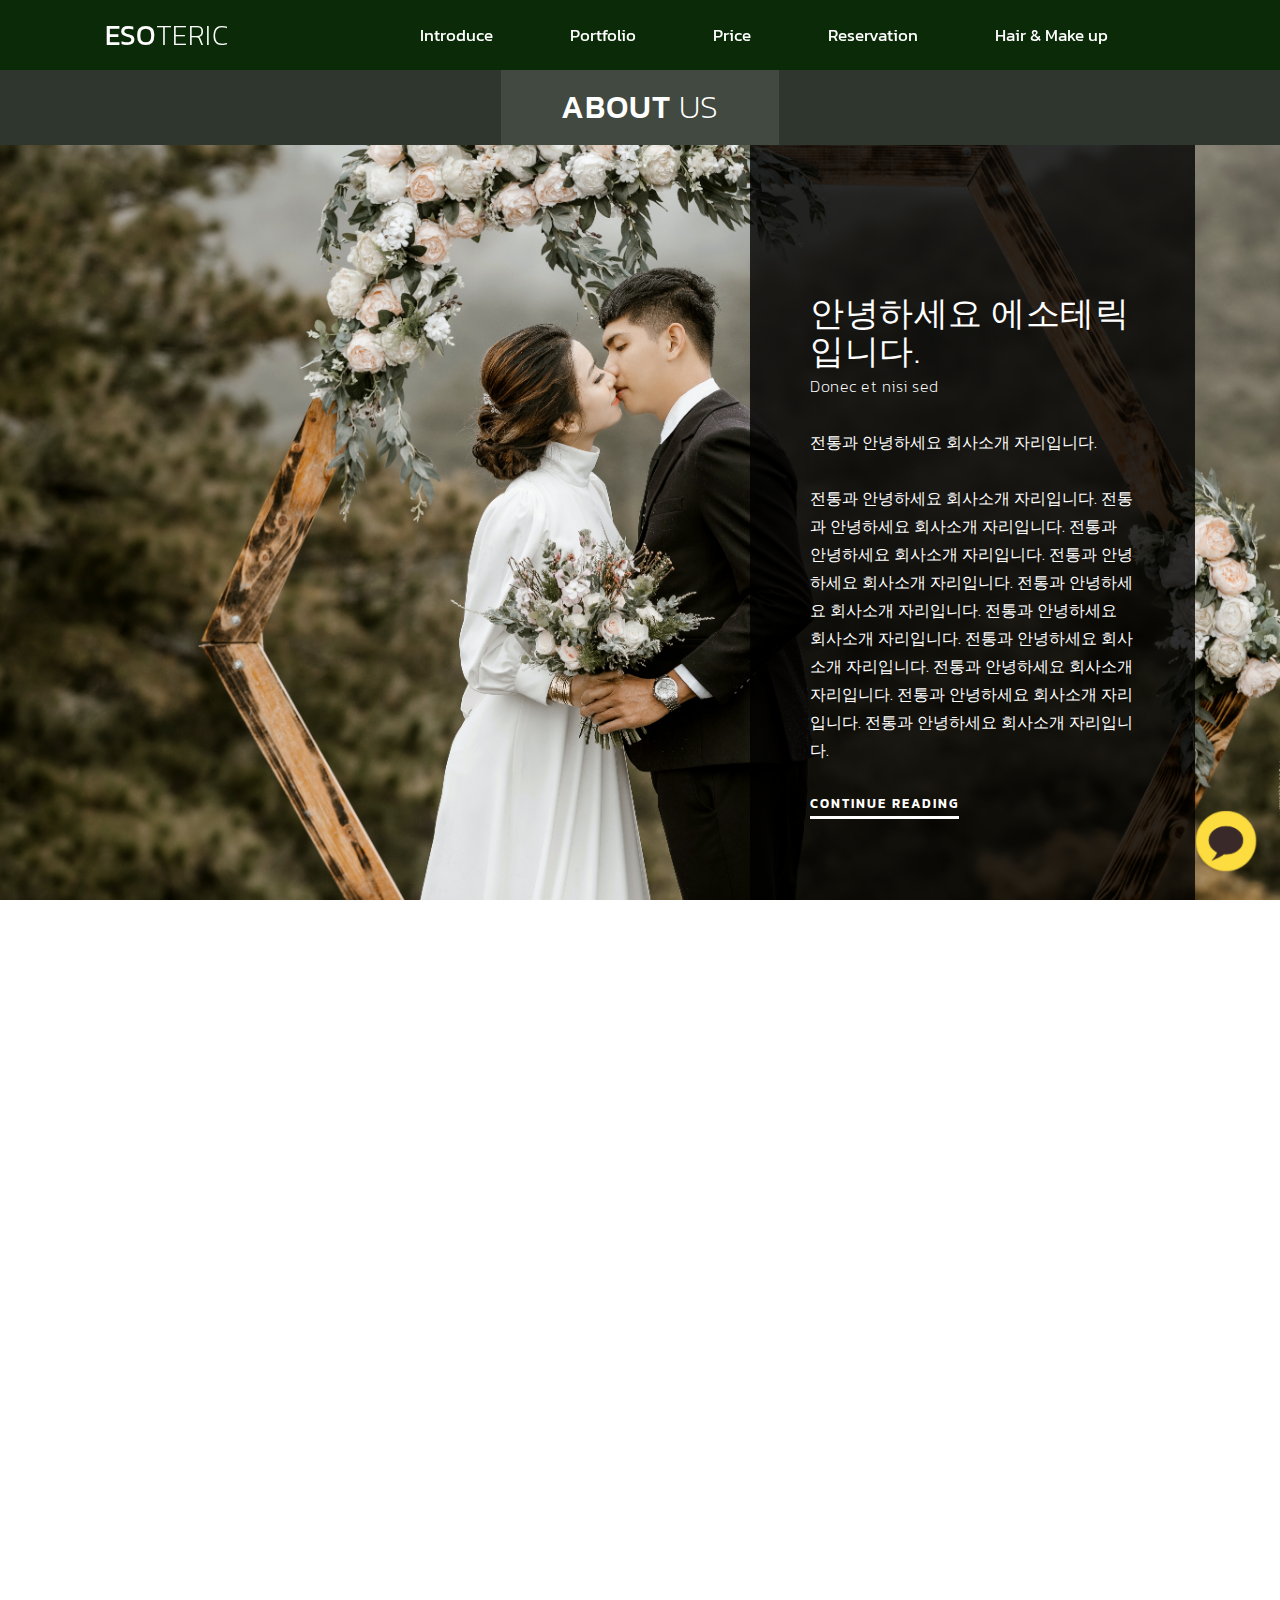
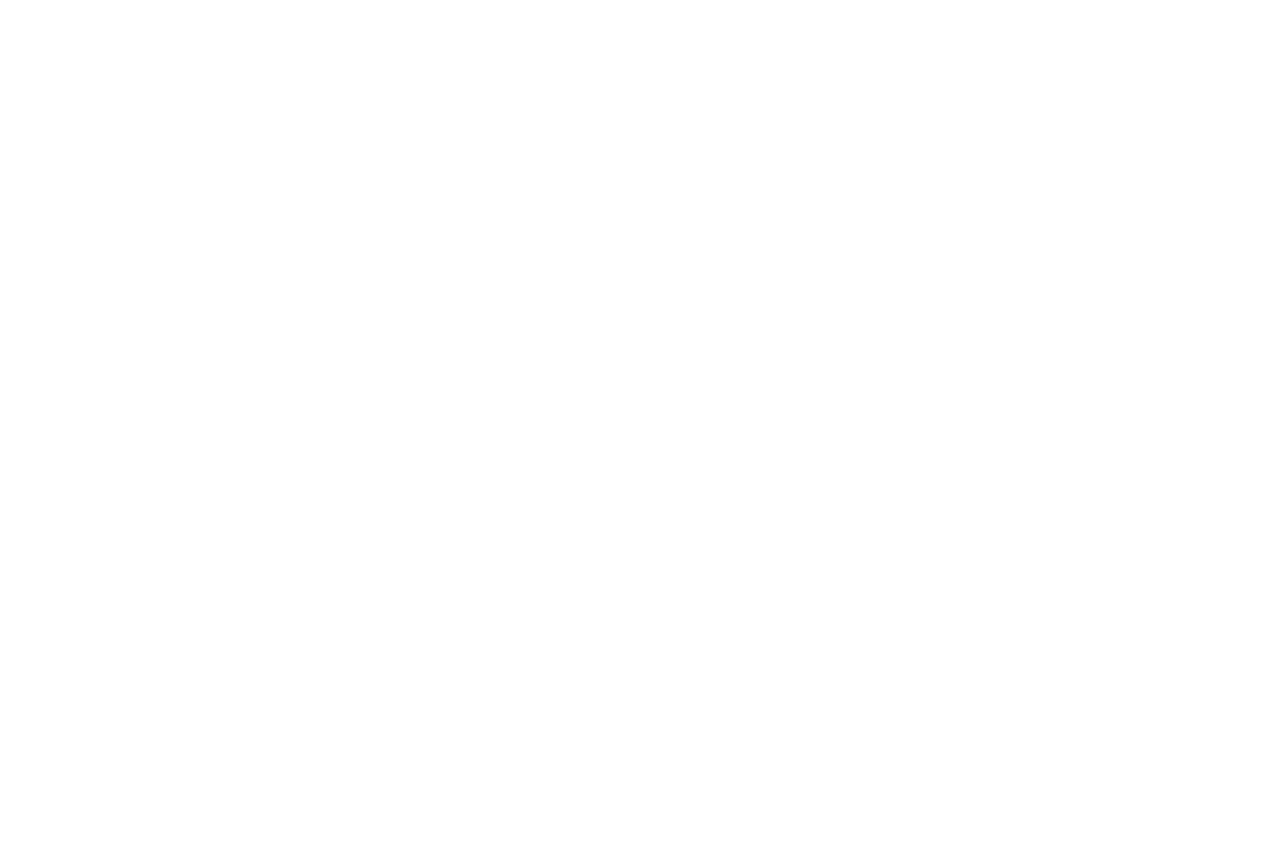
<file: about.htm>
<!DOCTYPE html>
<html>
    <head>
        <meta charset="utf-8">
        <meta http-equiv="X-UA-Compatible" content="IE=edge,chrome=1">
        <title>거제 대표님 샘플입니다.</title>
       
        <meta name="description" content="">
        <meta name="viewport" content="width=device-width, initial-scale=1">
        <link rel="apple-touch-icon" href="apple-touch-icon.png">

        <link rel="stylesheet" href="css/bootstrap.min.css">
        <link rel="stylesheet" href="css/bootstrap-theme.min.css">
        <link rel="stylesheet" href="css/fontAwesome.css">
        <link rel="stylesheet" href="css/light-box.css">
        <link rel="stylesheet" href="css/templatemo-style.css">

        <link href="https://fonts.googleapis.com/css?family=Kanit:100,200,300,400,500,600,700,800,900" rel="stylesheet">

        <script src="js/vendor/modernizr-2.8.3-respond-1.4.2.min.js"></script>
    </head>


    <body>
        <nav>
            <div class="logo">
                <a href="index.html">ESO<em>teric</em></a>
            </div>
            <ul class="menu22">
              <li class="menucontents"><a href="./introduce.html">Introduce</a></li>
              <li class="menucontents"><a href="./portfolio.html">Portfolio</a></li>
              <li class="menucontents"><a href="./price.html">Price</a></li>
              <li class="menucontents"><a href="./reservation.html">Reservation</a></li>
              <li class="menucontents"><a href="./hairmakeup.html">Hair & Make up</a></li>
              <!-- <li class="menucontents"><a href="./masonry.html">네비5</a></li> -->
            </ul>
            <div class="menu-icon">
                <span></span>
              </div>
          </nav>

      <section class="overlay-menu">
        <div class="container">
          <div class="row">
            <div class="main-menu">
                <ul class="menu22">
                    <li class="menucontents"><a href="./index.html">Home</a></li>
                    <li class="menucontents"><a href="./blog.html">네비1</a></li>
                    <li class="menucontents"><a href="./grid.html">네비2</a></li>
                    <li class="menucontents"><a href="./about.html">네비3</a></li>
                    <li class="menucontents"><a href="./masonry.html">네비4</a></li>
                    <li class="menucontents"><a href="./masonry.html">네비5</a></li>
                  </ul>
                <p>We create awesome templates for you</p>
            </div>
          </div>
        </div>
      </section>




    <div class="page-heading">
        <div class="container">
            <div class="heading-content">
                <h1>About <em>Us</em></h1>
            </div>
        </div>
    </div>



    <div class="more-about-us">
        <div class="container">
            <div class="col-md-5 col-md-offset-7">
                <div class="content">
                    <h2>안녕하세요 에소테릭입니다.</h2>
                    <span>Donec et nisi sed</span>
                    <p>전통과 안녕하세요 회사소개 자리입니다. 
                    <br><br>전통과 안녕하세요 회사소개 자리입니다. 전통과 안녕하세요 회사소개 자리입니다. 전통과 안녕하세요 회사소개 자리입니다. 전통과 안녕하세요 회사소개 자리입니다. 전통과 안녕하세요 회사소개 자리입니다. 전통과 안녕하세요 회사소개 자리입니다. 전통과 안녕하세요 회사소개 자리입니다. 전통과 안녕하세요 회사소개 자리입니다. 전통과 안녕하세요 회사소개 자리입니다. 전통과 안녕하세요 회사소개 자리입니다. </p>
                    <div class="simple-btn">
                        <a href="#">Continue Reading</a>
                    </div>
                </div>
            </div>
        </div>
    </div>


    <div class="services">
        <div class="container">
            <div class="col-md-4 col-sm-6">
                <div class="service-item">
                    <div class="icon">
                        <img src="img/service_1.png" alt="">
                    </div>
                    <div class="text">
                        <h4 style="font-weight: 500;">샘플입니다</h4>
                        <p>Highway is a good CSS template that is available for free. Please tell your friends about templatemo site. Thank you.</p>
                    </div>
                </div>
            </div>
            <div class="col-md-4 col-sm-6">
                <div class="service-item">
                    <div class="icon">
                        <img src="img/service_2.png" alt="">
                    </div>
                    <div class="text">
                        <h4>Aenean pellentesque</h4>
                        <p>Donec et nisi sed magna tincidunt fermentum. Pellentesque eget semper felis, sit amet scelerisque neque.</p>
                    </div>
                </div>
            </div>
            <div class="col-md-4 col-sm-6">
                <div class="service-item">
                    <div class="icon">
                        <img src="img/service_3.png" alt="">
                    </div>
                    <div class="text">
                        <h4>Quisque et odio</h4>
                        <p>Donec et nisi sed magna tincidunt fermentum. Pellentesque eget semper felis, sit amet scelerisque neque.</p>
                    </div>
                </div>
            </div>
            <div class="col-md-4 col-sm-6">
                <div class="service-item">
                    <div class="icon">
                        <img src="img/service_4.png" alt="">
                    </div>
                    <div class="text">
                        <h4>Nullam et justo</h4>
                        <p>Donec et nisi sed magna tincidunt fermentum. Pellentesque eget semper felis, sit amet scelerisque neque.</p>
                    </div>
                </div>
            </div>
            <div class="col-md-4 col-sm-6">
                <div class="service-item">
                    <div class="icon">
                        <img src="img/service_5.png" alt="">
                    </div>
                    <div class="text">
                        <h4>Integer ac justo</h4>
                        <p>Donec et nisi sed magna tincidunt fermentum. Pellentesque eget semper felis, sit amet scelerisque neque.</p>
                    </div>
                </div>
            </div>
            <div class="col-md-4 col-sm-6">
                <div class="service-item">
                    <div class="icon">
                        <img src="img/service_6.png" alt="">
                    </div>
                    <div class="text">
                        <h4>Nunc sit amet nibh</h4>
                        <p>Donec et nisi sed magna tincidunt fermentum. Pellentesque eget semper felis, sit amet scelerisque neque.</p>
                    </div>
                </div>
            </div>
        </div>
    </div>



    <div class="pricing-tables">
        <div class="container">
            <div class="col-md-4 col-sm-6">
                <div class="table-item">
                    <h4>250만원</h4>
                    <span>Starter Plan</span>
                    <ul>
                    	<li>Xeon 8 Cores 3.2GHz</li>
                        <li>RAM 32 GB</li>
                        <li>10 TB RAID 1</li>
                        <li>1,000 TB Transfer</li>
                        <li>24-hour Support</li>
                    </ul>
                    <div class="simple-btn">
                        <a href="#">Details</a>
                    </div>
                </div>
            </div>
            <div class="col-md-4 col-sm-6">
                <div class="table-item premium-item">
                    <h4>150만원</h4>
                    <span>Standard Plan</span>
                    <ul>
                        <li>Xeon 16 Cores 3.2GHz</li>
                        <li>RAM 64 GB</li>
                        <li>20 TB RAID 1</li>
                        <li>2,000 TB Transfer</li>
                        <li>15-minute Quick Support</li>
                    </ul>
                    <div class="simple-btn">
                        <a href="#">Details</a>
                    </div>
                </div>
            </div>
            <div class="col-md-4 col-sm-6">
                <div class="table-item">
                    <h4>50만원/컨셉추가</h4>
                    <span>Premium Plan</span>
                    <ul>
                        <li>Xeon 32 Cores 3.2GHz</li>
                        <li>RAM 128 GB</li>
                        <li>10 TB SSD RAID 10</li>
                        <li>6,000 TB Transfer</li>
                        <li>1-minute Instant Support</li>
                    </ul>
                    <div class="simple-btn">
                        <a href="#">Details</a>
                    </div>
                </div>
            </div>
        </div>
    </div>


    <footer>
        <div class="container-fluid">
            <div class="col-md-12">
                <p>Copyright &copy; 2021 T3
    
                    | Designed by esoteric</p>
            </div>
        </div>
    </footer>


      <!-- Modal button -->
    <div class="popup-icon">
      <button id="modBtn" class="modal-btn"><img src="img/msgicon.png" alt=""></button>
    </div>  

  

    <section class="overlay-menu">
        <div class="container">
          <div class="row">
            <div class="main-menu">
                <ul>
                    <li>
                        <a href="index.html">Home</a>
                    </li>
                    <!-- <li>
                        <a href="masonry.html">Home - Masonry</a>
                          
                    </li>
                    <li>
                        <a href="grid.html">Home - Small-width</a>
                    </li> -->
                    <li>
                        <a href="about.html">About Us</a>
                    </li>
                    <!-- <li>
                        <a href="blog.html">Blog Entries</a>
                    </li> -->
                    <li>
                        <a href="single-post.html">공지사항</a>
                    </li>
                </ul>
                <p>We create awesome templates for you.</p>
            </div>
          </div>
        </div>
      </section>
    <script src="https://ajax.googleapis.com/ajax/libs/jquery/1.11.2/jquery.min.js"></script>
    <script>window.jQuery || document.write('<script src="js/vendor/jquery-1.11.2.min.js"><\/script>')</script>

    <script src="js/vendor/bootstrap.min.js"></script>
    
    <script src="js/plugins.js"></script>
    <script src="js/main.js"></script>

</body>
</html>
</file>
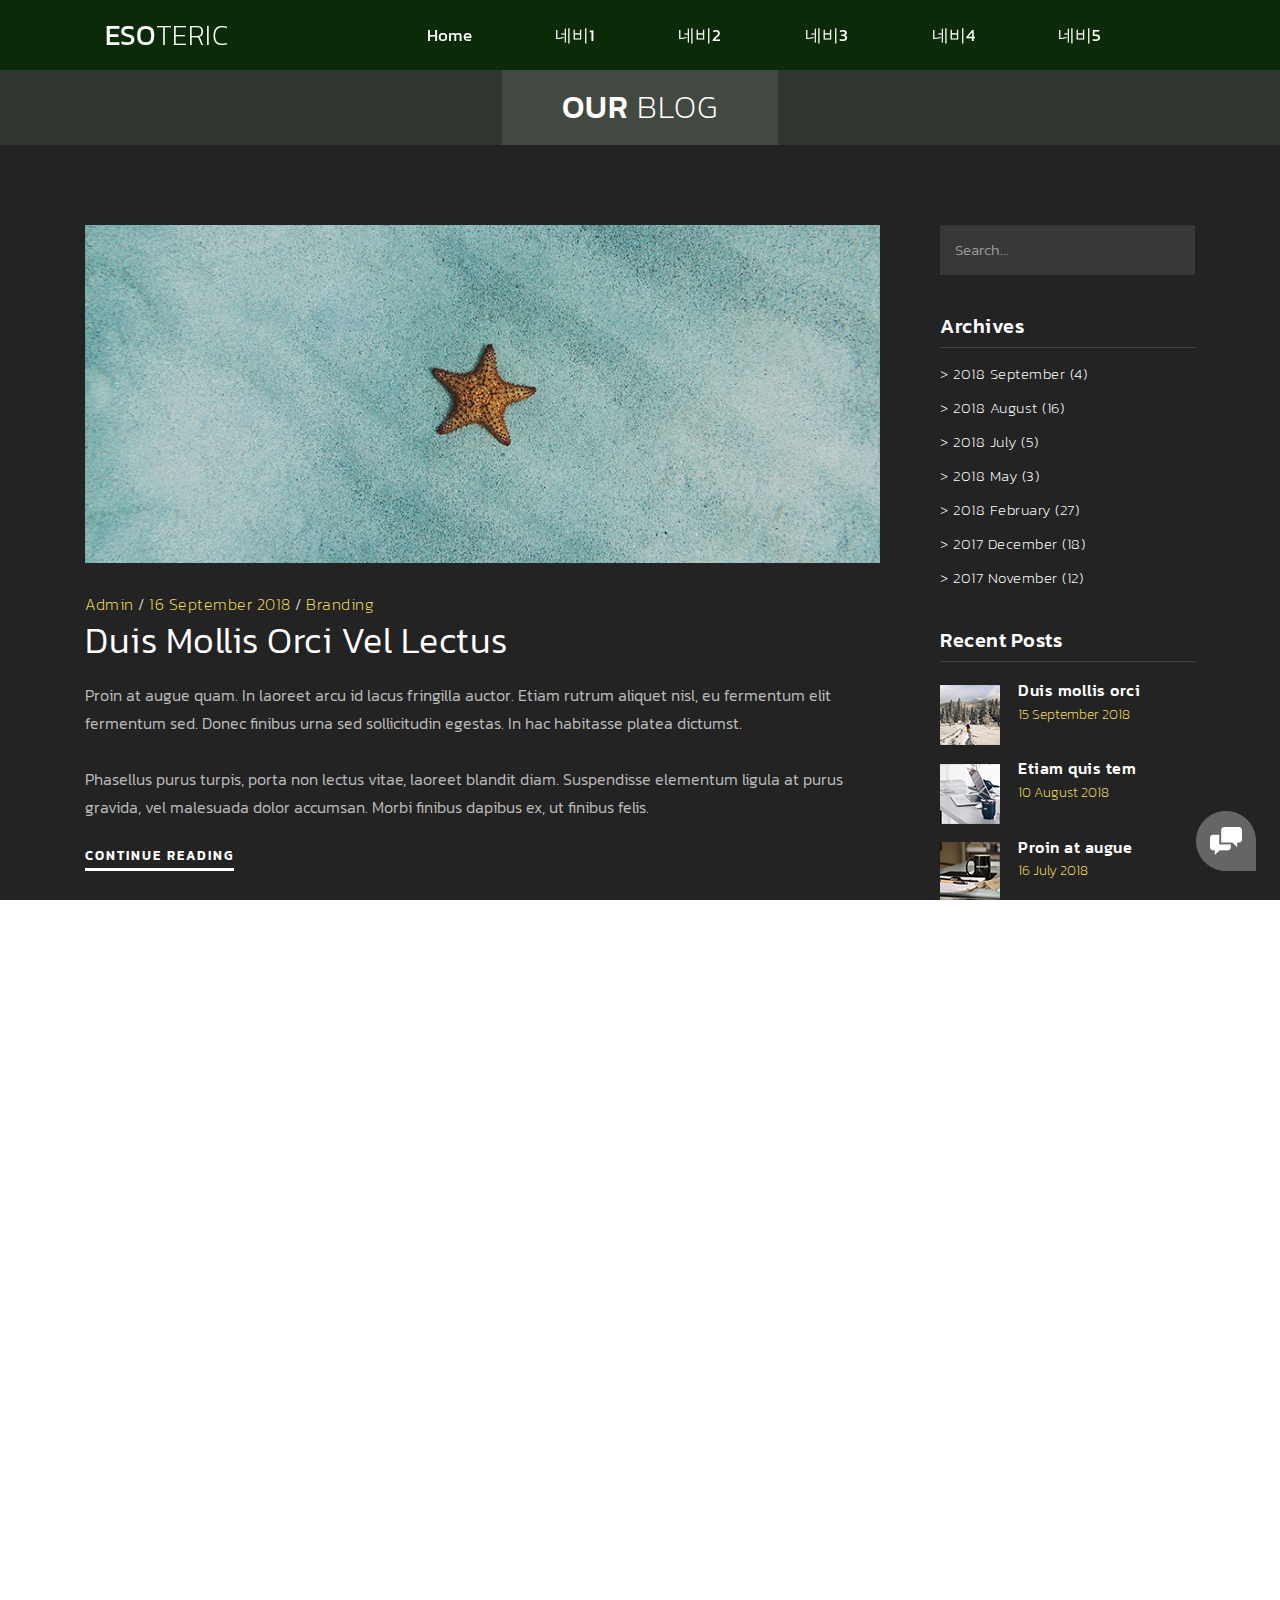
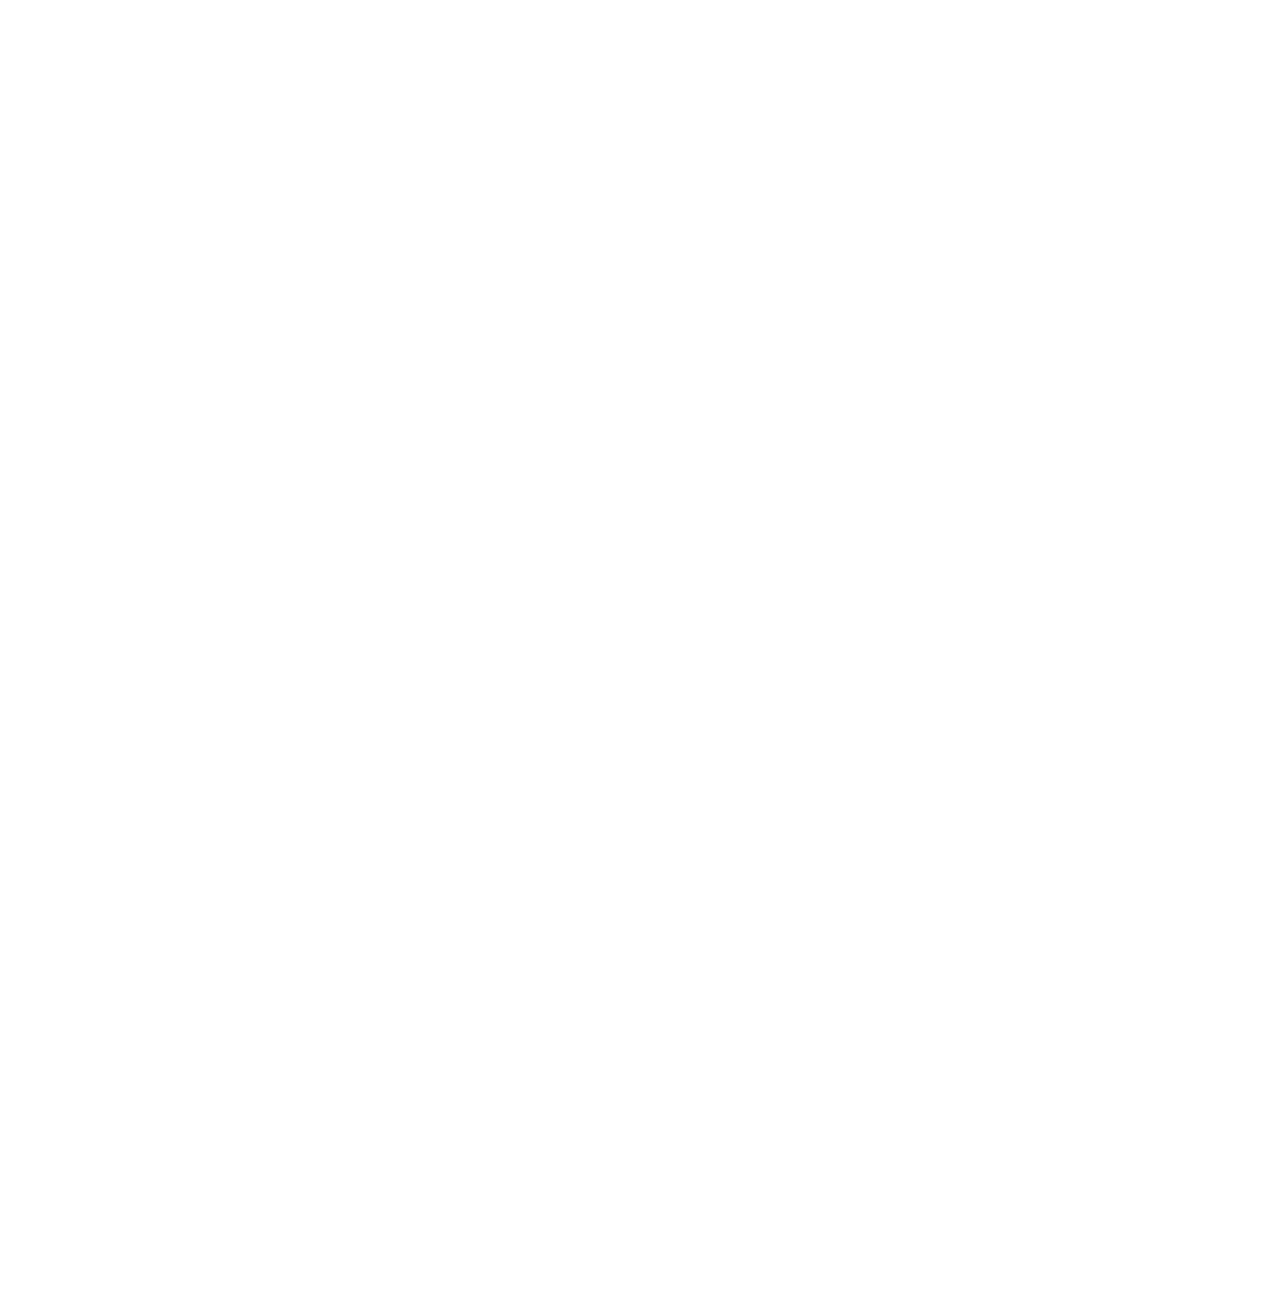
<file: blog.htm>
<!DOCTYPE html>
<html>
    <head>
        <meta charset="utf-8">
        <meta http-equiv="X-UA-Compatible" content="IE=edge,chrome=1">
        <title>Highway Blog - Free CSS Template</title>
<!-- 

Highway Template

https://templatemo.com/tm-520-highway

-->
        <meta name="description" content="">
        <meta name="viewport" content="width=device-width, initial-scale=1">
        <link rel="apple-touch-icon" href="apple-touch-icon.png">

        <link rel="stylesheet" href="css/bootstrap.min.css">
        <link rel="stylesheet" href="css/bootstrap-theme.min.css">
        <link rel="stylesheet" href="css/fontAwesome.css">
        <link rel="stylesheet" href="css/light-box.css">
        <link rel="stylesheet" href="css/templatemo-style.css">

        <link href="https://fonts.googleapis.com/css?family=Kanit:100,200,300,400,500,600,700,800,900" rel="stylesheet">

        <script src="js/vendor/modernizr-2.8.3-respond-1.4.2.min.js"></script>
    </head>

<body>

    <nav>
        <div class="logo">
            <a href="index.html">ESO<em>teric</em></a>
        </div>
        <ul class="menu22">
          <li class="menucontents"><a href="./index.html">Home</a></li>
          <li class="menucontents"><a href="./blog.html">네비1</a></li>
          <li class="menucontents"><a href="./grid.html">네비2</a></li>
          <li class="menucontents"><a href="./about.html">네비3</a></li>
          <li class="menucontents"><a href="./masonry.html">네비4</a></li>
          <li class="menucontents"><a href="./masonry.html">네비5</a></li>
        </ul>
        <div class="menu-icon">
            <span></span>
          </div>
      </nav>

      <section class="overlay-menu">
        <div class="container">
          <div class="row">
            <div class="main-menu">
                <ul class="menu22">
                    <li class="menucontents"><a href="./index.html">Home</a></li>
                    <li class="menucontents"><a href="./blog.html">네비1</a></li>
                    <li class="menucontents"><a href="./grid.html">네비2</a></li>
                    <li class="menucontents"><a href="./about.html">네비3</a></li>
                    <li class="menucontents"><a href="./masonry.html">네비4</a></li>
                    <li class="menucontents"><a href="./masonry.html">네비5</a></li>
                  </ul>
                <p>We create awesome templates for you</p>
            </div>
          </div>
        </div>
      </section>

    <div class="page-heading">
        <div class="container">
            <div class="heading-content">
                <h1>Our <em>Blog</em></h1>
            </div>
        </div>
    </div>


    <div class="blog-entries">
        <div class="container">
            <div class="col-md-9">
                <div class="blog-posts">
                    <div class="row">
                        <div class="col-md-12">
                            <div class="blog-post">
                                <img src="img/blog_post_1.png" alt="">
                                <div class="text-content">
                                    <span><a href="#">Admin</a> / <a href="#">16 September 2018</a> / <a href="#">Branding</a></span>
                                    <h2>Duis mollis orci vel lectus</h2>
                                    <p>Proin at augue quam. In laoreet arcu id lacus fringilla auctor. Etiam rutrum aliquet nisl, eu fermentum elit fermentum sed. Donec finibus urna sed sollicitudin egestas. In hac habitasse platea dictumst. 
                                    <br><br>Phasellus purus turpis, porta non lectus vitae, laoreet blandit diam. Suspendisse elementum ligula at purus gravida, vel malesuada dolor accumsan. Morbi finibus dapibus ex, ut finibus felis.</p>
                                    <div class="simple-btn">
                                        <a href="single-post.html">continue reading</a>
                                    </div>
                                </div>
                            </div>
                        </div>
                        <div class="col-md-12">
                            <div class="blog-post">
                                <img src="img/blog_post_2.png" alt="">
                                <div class="text-content">
                                    <span><a href="#">Admin</a> / <a href="#">28 August 2018</a> / <a href="#">Lifestyle</a></span>
                                    <h2>Integer scelerisque odio elit</h2>
                                    <p>Aliquam erat volutpat. Donec condimentum ante nec sapien sodales, ut molestie mauris scelerisque. Maecenas in turpis sed odio pretium tempor. In libero tellus, maximus in accumsan id, posuere non urna. 
                                    <br><br>Fusce ex elit, congue vitae interdum et, sodales vitae purus. Vestibulum ante ipsum primis in faucibus orci luctus et ultrices posuere cubilia Curae; Quisque id egestas nibh. Curabitur convallis cursus pharetra. Curabitur non ligula id lacus pulvinar sollicitudin. Etiam quis tempus lectus, sed iaculis ex.</p>
                                    <div class="simple-btn">
                                        <a href="single-post.html">continue reading</a>
                                    </div>
                                </div>
                            </div>
                        </div>
                        <div class="col-md-12">
                            <div class="blog-post">
                                <img src="img/blog_post_3.png" alt="">
                                <div class="text-content">
                                    <span><a href="#">Admin</a> / <a href="#">31 July 2018</a> / <a href="#">Work Stuff</a></span>
                                    <h2>Nulla condimentum at dui eu</h2>
                                    <p>Cras ultrices ex sodales, vestibulum leo quis, volutpat mauris. In pretium vehicula dolor, sit amet ornare orci placerat sit amet. Nam non dolor sagittis, dignissim purus at, fringilla lacus. In aliquet, sapien ut lobortis molestie, lorem diam commodo leo, vitae eleifend diam justo ac velit.
                                    <br><br>ras felis purus, efficitur vel luctus a, ultrices vitae diam. Maecenas maximus vehicula aliquet. Donec scelerisque, diam id dapibus ultrices, tortor tellus eleifend arcu, maximus iaculis mi elit sit amet odio. Donec at mauris sit amet velit tempus semper.</p>
                                    <div class="simple-btn">
                                        <a href="single-post.html">continue reading</a>
                                    </div>
                                </div>
                            </div>
                        </div>
                        <div class="col-md-12">
                            <ul class="page-number">
                                <li class="active"><a href="#">1</a></li>
                                <li><a href="#">2</a></li>
                                <li><a href="#">3</a></li>
                                <li><a href="#">></a></li>
                            </ul>
                        </div>
                    </div>
                </div>
            </div>
            <div class="col-md-3">
                <div class="side-bar">
                    <div class="search">
                        <fieldset>
                            <input name="search" type="text" class="form-control" id="search" placeholder="Search..." required="">
                        </fieldset>
                    </div>
                    <div class="archives">
                        <div class="sidebar-heding">
                            <h2>Archives</h2>
                        </div>
                        <ul>
                            <li><a href="#">> 2018 September (4)</a></li>
                            <li><a href="#">> 2018 August (16)</a></li>
                            <li><a href="#">> 2018 July (5)</a></li>
                            <li><a href="#">> 2018 May (3)</a></li>
                            <li><a href="#">> 2018 February (27)</a></li>
                            <li><a href="#">> 2017 December (18)</a></li>
                            <li><a href="#">> 2017 November (12)</a></li>
                        </ul>
                    </div>
                    <div class="recent-posts">
                        <div class="sidebar-heding">
                            <h2>Recent Posts</h2>
                        </div>
                        <ul>
                            <li><a href="single-post.html">
                                <img src="img/recent_post_1.png" alt="Recent Post 1">
                                <div class="text">
                                    <h6>Duis mollis orci</h6>
                                    <span>15 September 2018</span>
                                </div>
                            </li></a>
                            <li><a href="single-post.html">
                                <img src="img/recent_post_2.png" alt="Recent Post 2">
                                <div class="text">
                                    <h6>Etiam quis tem</h6>
                                    <span>10 August 2018</span>
                                </div>
                            </li></a>
                            <li><a href="single-post.html">
                                <img src="img/recent_post_3.png" alt="Recent Post 3">
                                <div class="text">
                                    <h6>Proin at augue</h6>
                                    <span>16 July 2018</span>
                                </div>
                            </li></a>
                        </ul>
                    </div>
                    <div class="categories">
                        <div class="sidebar-heding">
                            <h2>Categories</h2>
                        </div>
                        <ul>
                            <li><a href="#">> Lifestyle (7)</a></li>
                            <li><a href="#">> Branding (9)</a></li>
                            <li><a href="#">> Nature (14)</a></li>
                            <li><a href="#">> Work Stuff (6)</a></li>
                            <li><a href="#">> Science (5)</a></li>
                        </ul>
                    </div>
                    <div class="latest-gallery">
                        <div class="sidebar-heding">
                            <h2>Latest Gallery</h2>
                        </div>
                        <ul>
                            <li><a href="#"></a><img src="img/latest_gallery_1.png" alt=""></a></li>
                            <li><a href="#"></a><img src="img/latest_gallery_2.png" alt=""></a></li>
                            <li><a href="#"></a><img src="img/latest_gallery_3.png" alt=""></a></li>
                            <li><a href="#"></a><img src="img/latest_gallery_4.png" alt=""></a></li>
                            <li><a href="#"></a><img src="img/latest_gallery_5.png" alt=""></a></li>
                            <li><a href="#"></a><img src="img/latest_gallery_6.png" alt=""></a></li>
                            <li><a href="#"></a><img src="img/latest_gallery_7.png" alt=""></a></li>
                            <li><a href="#"></a><img src="img/latest_gallery_8.png" alt=""></a></li>
                        </ul>
                    </div>
                </div>
            </div>
        </div>
    </div>


    <footer>
        <div class="container-fluid">
            <div class="col-md-12">
                <p>Copyright &copy; 2018 Company Name 
    
    | Designed by TemplateMo</p>
            </div>
        </div>
    </footer>


      <!-- Modal button -->
    <div class="popup-icon">
      <button id="modBtn" class="modal-btn"><img src="img/contact-icon.png" alt=""></button>
    </div>  

    <!-- Modal -->
    <div id="modal" class="modal">
      <!-- Modal Content -->
      <div class="modal-content">
        <!-- Modal Header -->
        <div class="modal-header">
          <h3 class="header-title">Say hello to <em>Highway</em></h3>
          <div class="close-btn"><img src="img/close_contact.png" alt=""></div>    
        </div>
        <!-- Modal Body -->
        <div class="modal-body">
          <div class="col-md-6 col-md-offset-3">
            <form id="contact" action="" method="post">
                <div class="row">
                    <div class="col-md-12">
                      <fieldset>
                        <input name="name" type="text" class="form-control" id="name" placeholder="Your name..." required="">
                      </fieldset>
                    </div>
                    <div class="col-md-12">
                      <fieldset>
                        <input name="email" type="email" class="form-control" id="email" placeholder="Your email..." required="">
                      </fieldset>
                    </div>
                    <div class="col-md-12">
                      <fieldset>
                        <textarea name="message" rows="6" class="form-control" id="message" placeholder="Your message..." required=""></textarea>
                      </fieldset>
                    </div>
                    <div class="col-md-12">
                      <fieldset>
                        <button type="submit" id="form-submit" class="btn">Send Message Now</button>
                      </fieldset>
                    </div>
                </div>
            </form>
          </div>
        </div>
      </div>
    </div>

    

    <section class="overlay-menu">
      <div class="container">
        <div class="row">
          <div class="main-menu">
              <ul>
                  <li>
                      <a href="index.html">Home - Full-width</a>
                  </li>
                  <li>
                      <a href="masonry.html">Home - Masonry</a>
                  </li>
                  <li>
                      <a href="grid.html">Home - Small-width</a>
                  </li>
                  <li>
                      <a href="about.html">About Us</a>
                  </li>
                  <li>
                      <a href="blog.html">Blog Entries</a>
                  </li>
                  <li>
                      <a href="single-post.html">Single Post</a>
                  </li>
              </ul>
              <p>We create awesome templates for you</p>
          </div>
        </div>
      </div>
    </section>

    <script src="https://ajax.googleapis.com/ajax/libs/jquery/1.11.2/jquery.min.js"></script>
    <script>window.jQuery || document.write('<script src="js/vendor/jquery-1.11.2.min.js"><\/script>')</script>

    <script src="js/vendor/bootstrap.min.js"></script>
    
    <script src="js/plugins.js"></script>
    <script src="js/main.js"></script>

</body>
</html>
</file>
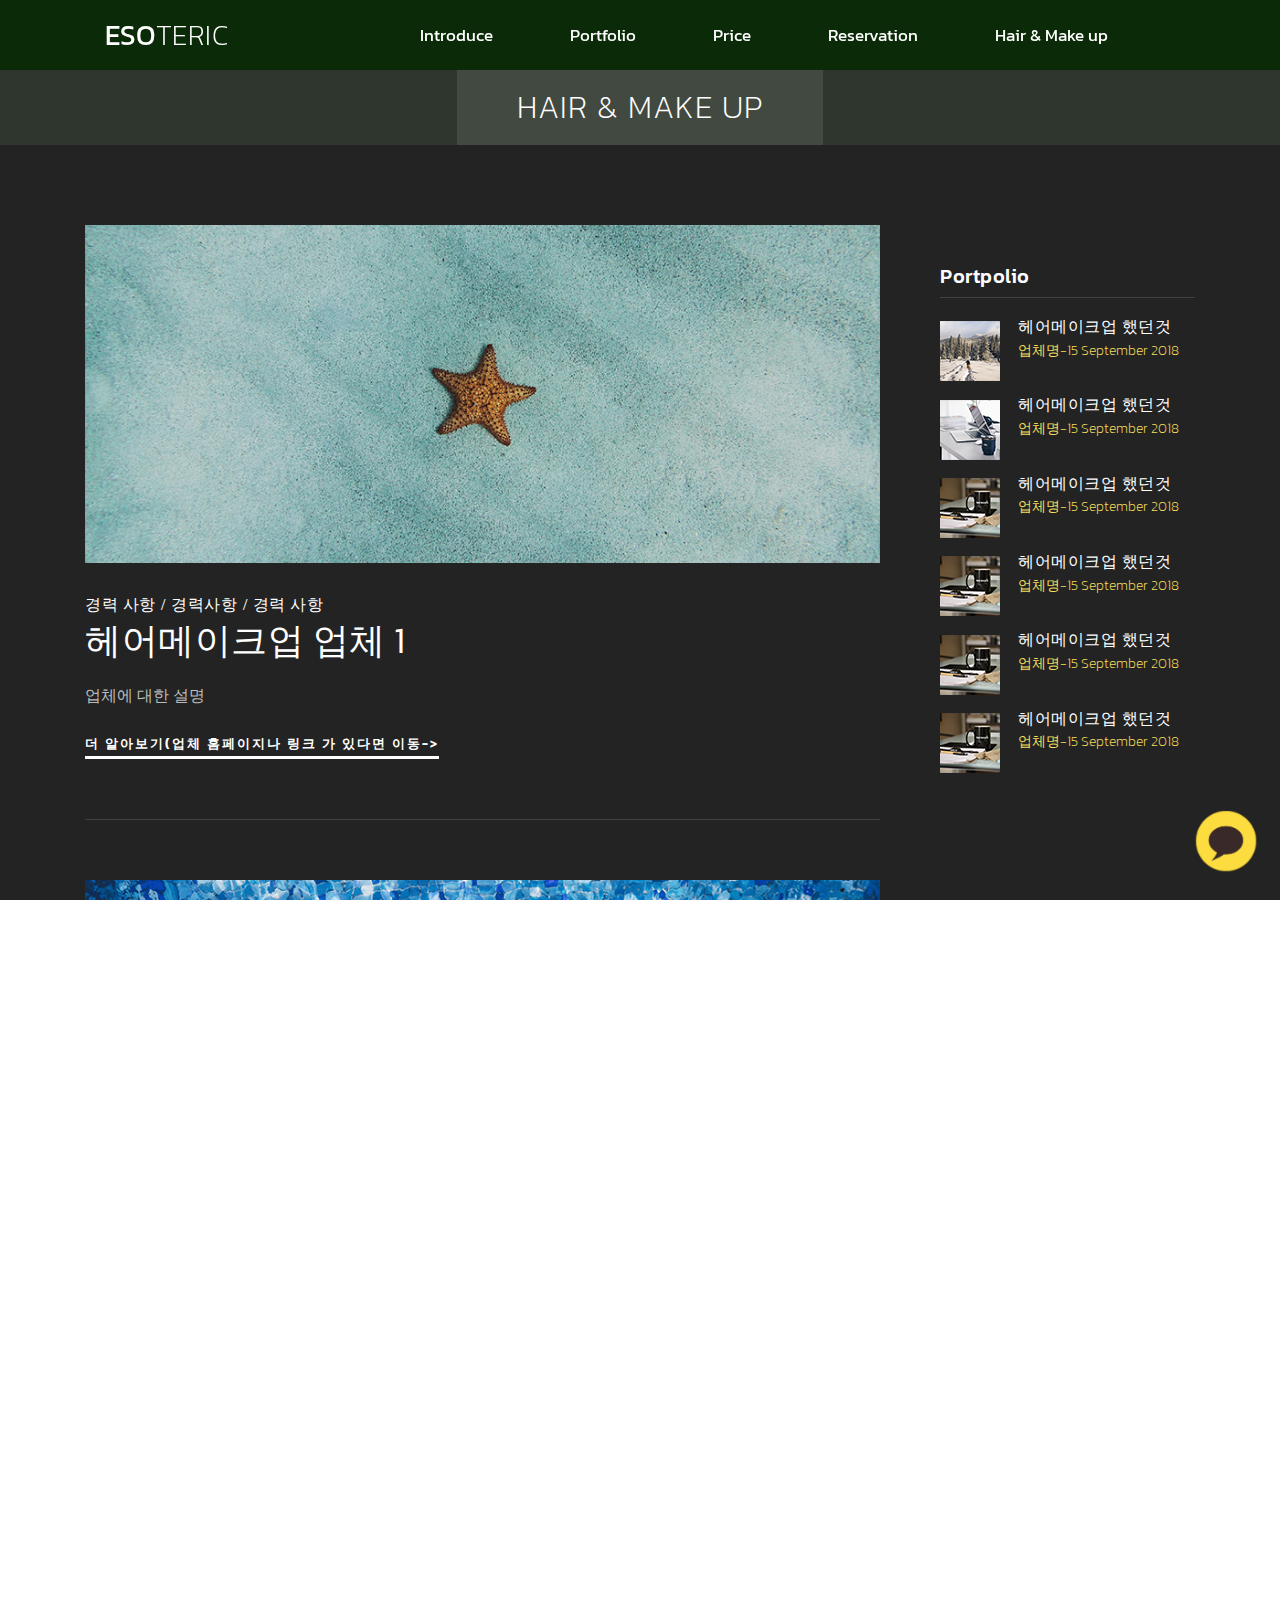
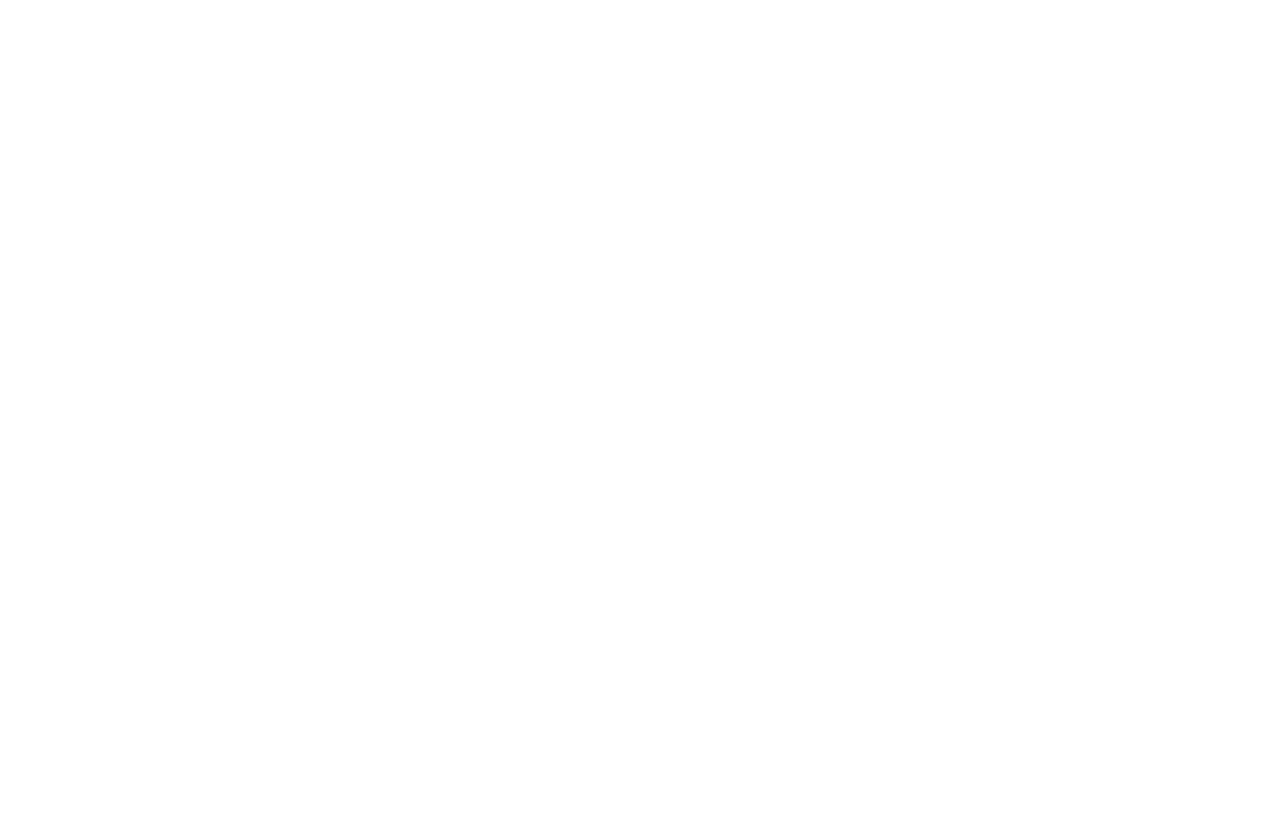
<file: hairmakeup.html>
<!DOCTYPE html>
<html>
    <head>
        <meta charset="utf-8">
        <meta http-equiv="X-UA-Compatible" content="IE=edge,chrome=1">
  		<title>거제 대표님 샘플입니다.</title>

        <meta name="description" content="">
        <meta name="viewport" content="width=device-width, initial-scale=1">
        <link rel="apple-touch-icon" href="apple-touch-icon.png">

        <link rel="stylesheet" href="css/bootstrap.min.css">
        <link rel="stylesheet" href="css/bootstrap-theme.min.css">
        <link rel="stylesheet" href="css/fontAwesome.css">
        <link rel="stylesheet" href="css/light-box.css">
        <link rel="stylesheet" href="css/templatemo-style.css">
        <link rel="stylesheet" href="css/index.css">

        <link href="https://fonts.googleapis.com/css?family=Kanit:100,200,300,400,500,600,700,800,900" rel="stylesheet">

        <script src="js/vendor/modernizr-2.8.3-respond-1.4.2.min.js"></script>
        <script src="https://code.jquery.com/jquery-2.2.1.min.js"></script>

    </head>

<body>
    <nav>
        <div class="logo">
            <a href="index.html">ESO<em>teric</em></a>
        </div>
        <ul class="menu22">
          <li class="menucontents"><a href="./introduce.html">Introduce</a></li>
          <li class="menucontents"><a href="./portfolio.html">Portfolio</a></li>
          <li class="menucontents"><a href="./price.html">Price</a></li>
          <li class="menucontents"><a href="./reservation.html">Reservation</a></li>
          <li class="menucontents"><a href="./hairmakeup.html">Hair & Make up</a></li>
          <!-- <li class="menucontents"><a href="./masonry.html">네비5</a></li> -->
        </ul>
        <div class="menu-icon">
            <span></span>
          </div>
      </nav>


      
 <div class="page-heading">
        <div class="container">
            <div class="heading-content">
                <h1><em>Hair & make up</em></h1>
            </div>
        </div>
    </div>





    <div class="blog-entries">
    <div class="container">
        <div class="col-md-9">
            <div class="blog-posts">
                <div class="row">
                    <div class="col-md-12">
                        <div class="blog-post">
                            <img src="img/blog_post_1.png" alt="">
                            <div class="text-content">
                                <span><a href="#">경력 사항</a> / <a href="#">경력사항 </a> / <a href="#">경력 사항</a></span>
                                <h2>헤어메이크업 업체 1</h2>
                                <p>업체에 대한 설명 </p>
                                <div class="simple-btn">
                                    <a href="single-post.html">더 알아보기(업체 홈페이지나 링크 가 있다면 이동-></a>
                                </div>
                            </div>
                        </div>
                    </div>
                    <div class="col-md-12">
                        <div class="blog-post">
                            <img src="img/blog_post_2.png" alt="">
                            <div class="text-content">
                                <span><a href="#">경력 사항</a> / <a href="#">경력사항 </a> / <a href="#">경력 사항</a></span>
                                <h2>헤어메이크업 업체 2</h2>
                                <p>업체에 대한 설명 </p>
                                <div class="simple-btn">
                                    <a href="single-post.html">더 알아보기(업체 홈페이지나 링크 가 있다면 이동-></a>
                                </div>
                            </div>
                        </div>
                    </div>
                    <div class="col-md-12">
                        <div class="blog-post">
                            <img src="img/blog_post_3.png" alt="">
                            <div class="text-content">
                                <span><a href="#">경력 사항</a> / <a href="#">경력사항 </a> / <a href="#">경력 사항</a></span>
                                <h2>헤어메이크업 업체 3</h2>
                                <p>업체에 대한 설명 </p>
                                <div class="simple-btn">
                                    <a href="single-post.html">더 알아보기(업체 홈페이지나 링크 가 있다면 이동-></a>
                                </div>
                            </div>
                        </div>
                    </div>
                    
                </div>
            </div>
        </div>
        <div class="col-md-3">
            <div class="side-bar">
                
                
                <div class="recent-posts">
                    <div class="sidebar-heding">
                        <h2>portpolio</h2>
                    </div>
                    <ul>
                        <li><a href="">
                            <img src="img/recent_post_1.png" alt="Recent Post 1">
                            <div class="text">
                                <h6>헤어메이크업 했던것</h6>
                                <span>업체명-15 September 2018</span>
                            </div>
                        </li></a>
                        <li><a href="">
                            <img src="img/recent_post_2.png" alt="Recent Post 2">
                            <div class="text">
                                <h6>헤어메이크업 했던것</h6>
                                <span>업체명-15 September 2018</span>
                            </div>
                        </li></a>
                        <li><a href="">
                            <img src="img/recent_post_3.png" alt="Recent Post 3">
                            <div class="text">
                                <h6>헤어메이크업 했던것</h6>
                                <span>업체명-15 September 2018</span>
                            </div>
                        </li></a>
                        <li><a href="">
                            <img src="img/recent_post_3.png" alt="Recent Post 3">
                            <div class="text">
                                <h6>헤어메이크업 했던것</h6>
                                <span>업체명-15 September 2018</span>
                            </div>
                        </li></a>
                        <li><a href="">
                            <img src="img/recent_post_3.png" alt="Recent Post 3">
                            <div class="text">
                                <h6>헤어메이크업 했던것</h6>
                                <span>업체명-15 September 2018</span>
                            </div>
                        </li></a>
                        <li><a href="">
                            <img src="img/recent_post_3.png" alt="Recent Post 3">
                            <div class="text">
                                <h6>헤어메이크업 했던것</h6>
                                <span>업체명-15 September 2018</span>
                            </div>
                        </li></a>
                    </ul>
                </div>
                
                
            </div>
        </div>
    </div>
</div>








    <footer>
        <div class="container-fluid">
            <div class="col-md-12">
                <p>Copyright &copy; 2021 T3
    
                    | Designed by esoteric</p>
            </div>
        </div>
    </footer>




      <!-- Modal button -->
    <div class="popup-icon">
        <button id="modBtn" class="modal-btn"><img src="img/msgicon.png" alt=""></button>
      </div>  
  
  
  
  
  
  
      <section class="overlay-menu">
        <div class="container">
          <div class="row">
            <div class="main-menu">
                <ul>
                    <li>
                        <a href="introduce.html">Introduce</a>
                    </li>
                    <li>
                        <a href="portfolio.html">Portfolio</a>
                    </li>
                    <li>
                        <a href="price.html">Price</a>
                    </li>
                    <li>
                        <a href="reservation.html">Reservation</a>
                    </li>
                    <li>
                        <a href="hairmakeup.html">Hair MakeUp Partner</a>
                    </li>
                    
                </ul>
                <p>영원한 사랑의 시작 에소테릭과 함께하세요</p>
            </div>
          </div>
        </div>
      </section>
  
  
  
  
  
      
  
      <scrip??? src="https://ajax.googleapis.com/ajax/libs/jquery/1.11.2/jquery.min.js"></scrip???>
      <script>window.jQuery || document.write('<script src="js/vendor/jquery-1.11.2.min.js"><\/script>')</script>
  
      <script src="js/vendor/bootstrap.min.js"></script>
      
      <script src="js/plugins.js"></script>
      <script src="js/main.js"></script>
  
      
  </body>
  </html>
</file>
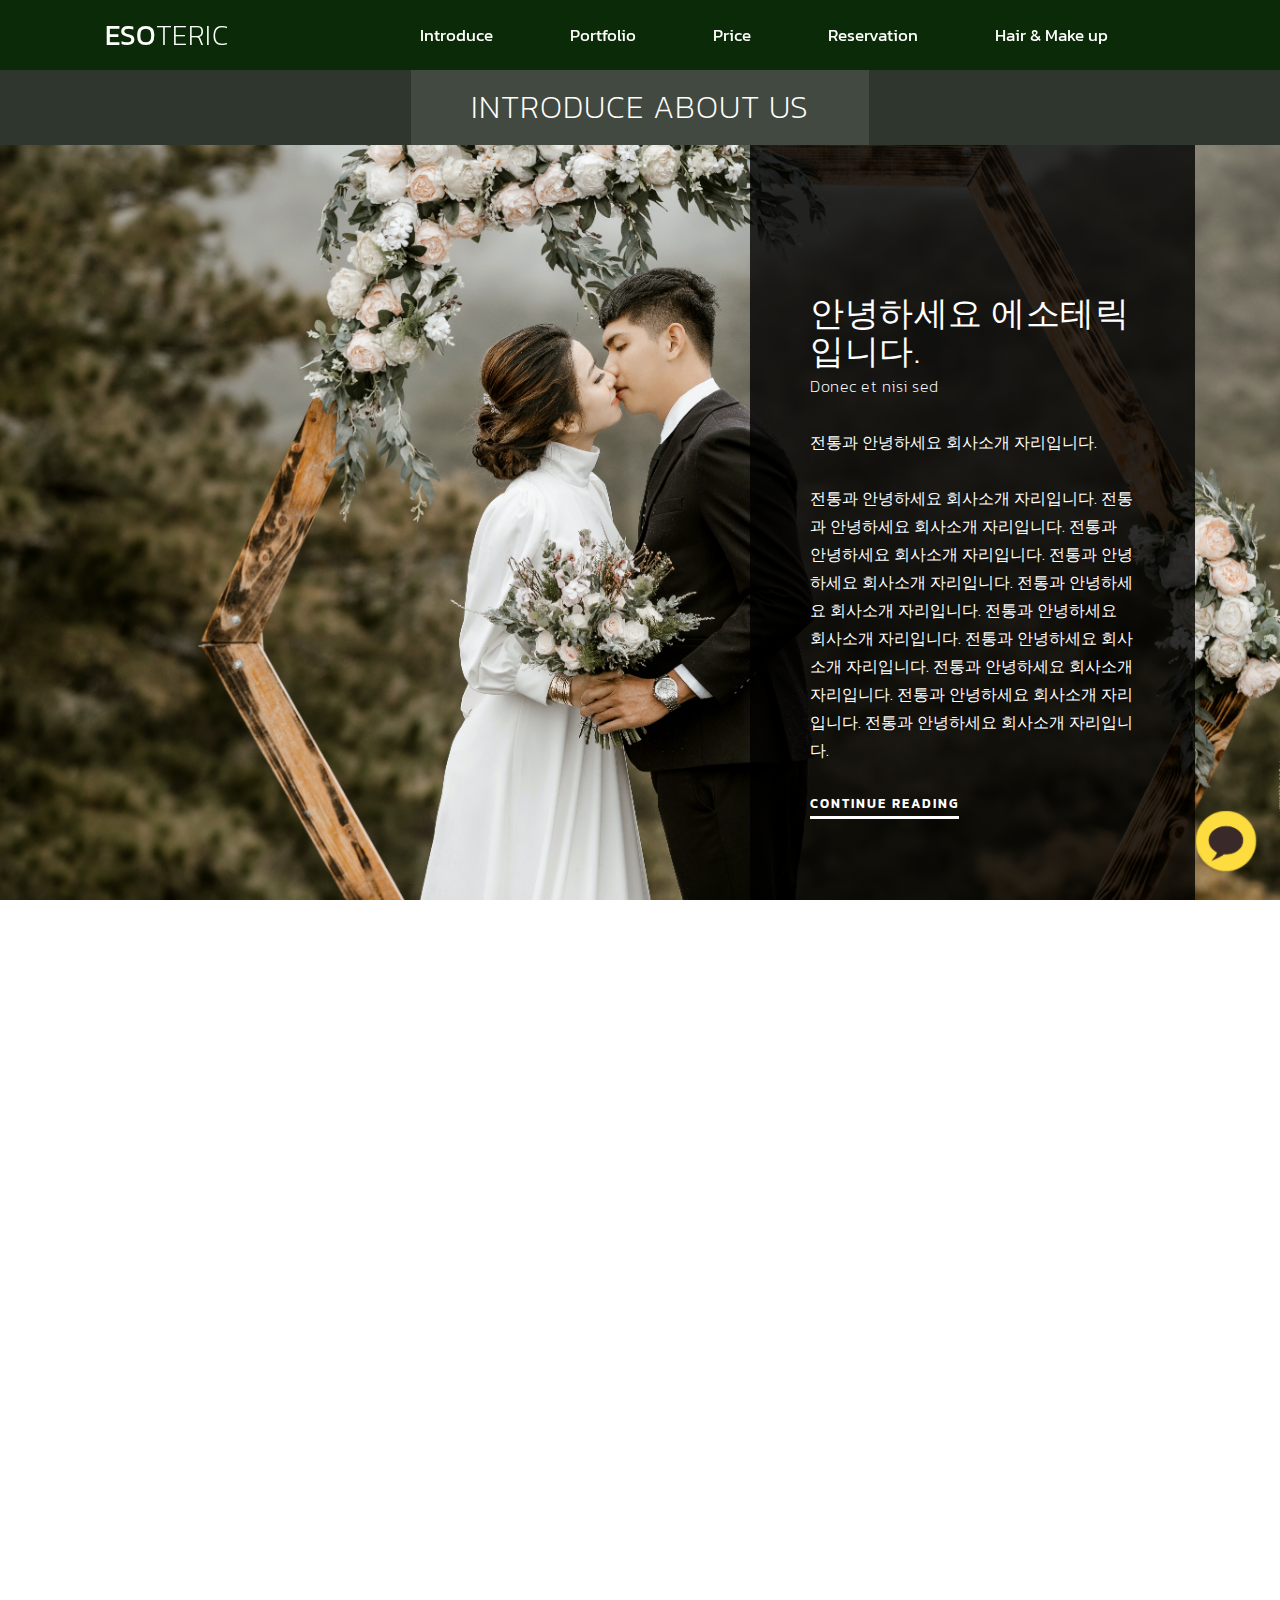
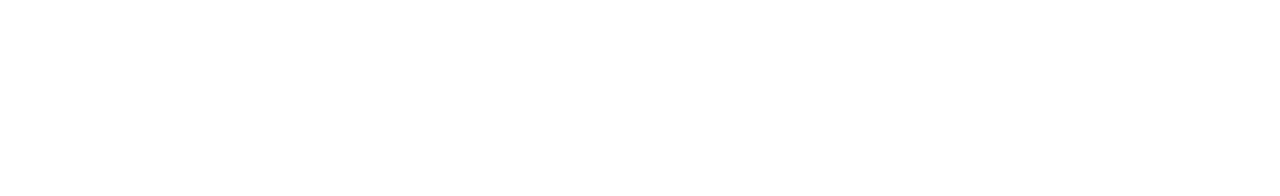
<file: introduce.html>
<!DOCTYPE html>
<html>
    <head>
        <meta charset="utf-8">
        <meta http-equiv="X-UA-Compatible" content="IE=edge,chrome=1">
  		<title>거제 대표님 샘플입니다.</title>

        <meta name="description" content="">
        <meta name="viewport" content="width=device-width, initial-scale=1">
        <link rel="apple-touch-icon" href="apple-touch-icon.png">

        <link rel="stylesheet" href="css/bootstrap.min.css">
        <link rel="stylesheet" href="css/bootstrap-theme.min.css">
        <link rel="stylesheet" href="css/fontAwesome.css">
        <link rel="stylesheet" href="css/light-box.css">
        <link rel="stylesheet" href="css/templatemo-style.css">
        <link rel="stylesheet" href="css/index.css">

        <link href="https://fonts.googleapis.com/css?family=Kanit:100,200,300,400,500,600,700,800,900" rel="stylesheet">

        <script src="js/vendor/modernizr-2.8.3-respond-1.4.2.min.js"></script>
        <script src="https://code.jquery.com/jquery-2.2.1.min.js"></script>

    </head>

<body>
    <nav>
        <div class="logo">
            <a href="index.html">ESO<em>teric</em></a>
        </div>
        <ul class="menu22">
          <li class="menucontents"><a href="./introduce.html">Introduce</a></li>
          <li class="menucontents"><a href="./portfolio.html">Portfolio</a></li>
          <li class="menucontents"><a href="./price.html">Price</a></li>
          <li class="menucontents"><a href="./reservation.html">Reservation</a></li>
          <li class="menucontents"><a href="./hairmakeup.html">Hair & Make up</a></li>
          <!-- <li class="menucontents"><a href="./masonry.html">네비5</a></li> -->
        </ul>
        <div class="menu-icon">
            <span></span>
          </div>
      </nav>


      
 <div class="page-heading">
        <div class="container">
            <div class="heading-content">
                <h1><em>introduce about Us</em></h1>
            </div>
        </div>
    </div>



    <div class="more-about-us">
        <div class="container">
            <div class="col-md-5 col-md-offset-7">
                <div class="content">
                    <h2>안녕하세요 에소테릭입니다.</h2>
                    <span>Donec et nisi sed</span>
                    <p>전통과 안녕하세요 회사소개 자리입니다. 
                    <br><br>전통과 안녕하세요 회사소개 자리입니다. 전통과 안녕하세요 회사소개 자리입니다. 전통과 안녕하세요 회사소개 자리입니다. 전통과 안녕하세요 회사소개 자리입니다. 전통과 안녕하세요 회사소개 자리입니다. 전통과 안녕하세요 회사소개 자리입니다. 전통과 안녕하세요 회사소개 자리입니다. 전통과 안녕하세요 회사소개 자리입니다. 전통과 안녕하세요 회사소개 자리입니다. 전통과 안녕하세요 회사소개 자리입니다. </p>
                    <div class="simple-btn">
                        <a href="#">Continue Reading</a>
                    </div>
                </div>
            </div>
        </div>
    </div>


    <div class="services">
        <div class="container">
            <div class="col-md-4 col-sm-6">
                <div class="service-item">
                    <div class="icon">
                        <img src="img/service_1.png" alt="">
                    </div>
                    <div class="text">
                        <h4 style="font-weight: 500;">샘플입니다</h4>
                        <p>Highway is a good CSS template that is available for free. Please tell your friends about templatemo site. Thank you.</p>
                    </div>
                </div>
            </div>
            <div class="col-md-4 col-sm-6">
                <div class="service-item">
                    <div class="icon">
                        <img src="img/service_2.png" alt="">
                    </div>
                    <div class="text">
                        <h4 style="font-weight: 500;">장점 자리입니다.</h4>
                        <p style="font-weight: 400;">장점에대해서 기술해주세요 두문장정도의 장점에 대한 자리입니다.</p>
                    </div>
                </div>
            </div>
            <div class="col-md-4 col-sm-6">
                <div class="service-item">
                    <div class="icon">
                        <img src="img/service_3.png" alt="">
                    </div>
                    <div class="text">
                        <h4>Quisque et odio</h4>
                        <p>Donec et nisi sed magna tincidunt fermentum. Pellentesque eget semper felis, sit amet scelerisque neque.</p>
                    </div>
                </div>
            </div>
            <div class="col-md-4 col-sm-6">
                <div class="service-item">
                    <div class="icon">
                        <img src="img/service_4.png" alt="">
                    </div>
                    <div class="text">
                        <h4>Nullam et justo</h4>
                        <p>Donec et nisi sed magna tincidunt fermentum. Pellentesque eget semper felis, sit amet scelerisque neque.</p>
                    </div>
                </div>
            </div>
            <div class="col-md-4 col-sm-6">
                <div class="service-item">
                    <div class="icon">
                        <img src="img/service_5.png" alt="">
                    </div>
                    <div class="text">
                        <h4>Integer ac justo</h4>
                        <p>Donec et nisi sed magna tincidunt fermentum. Pellentesque eget semper felis, sit amet scelerisque neque.</p>
                    </div>
                </div>
            </div>
            <div class="col-md-4 col-sm-6">
                <div class="service-item">
                    <div class="icon">
                        <img src="img/service_6.png" alt="">
                    </div>
                    <div class="text">
                        <h4>Nunc sit amet nibh</h4>
                        <p>Donec et nisi sed magna tincidunt fermentum. Pellentesque eget semper felis, sit amet scelerisque neque.</p>
                    </div>
                </div>
            </div>
        </div>
    </div>






















    <footer>
        <div class="container-fluid">
            <div class="col-md-12">
                <p>Copyright &copy; 2021 T3
    
                    | Designed by esoteric</p>
            </div>
        </div>
    </footer>




      <!-- Modal button -->
    <div class="popup-icon">
        <button id="modBtn" class="modal-btn"><img src="img/msgicon.png" alt=""></button>
      </div>  
  
  
  
  
  
  
      <section class="overlay-menu">
        <div class="container">
          <div class="row">
            <div class="main-menu">
                <ul>
                    <li>
                        <a href="introduce.html">Introduce</a>
                    </li>
                    <li>
                        <a href="portfolio.html">Portfolio</a>
                    </li>
                    <li>
                        <a href="price.html">Price</a>
                    </li>
                    <li>
                        <a href="reservation.html">Reservation</a>
                    </li>
                    <li>
                        <a href="hairmakeup.html">Hair MakeUp Partner</a>
                    </li>
                    
                </ul>
                <p>영원한 사랑의 시작 에소테릭과 함께하세요</p>
            </div>
          </div>
        </div>
      </section>
  
  
  
  
  
      
  
      <scrip??? src="https://ajax.googleapis.com/ajax/libs/jquery/1.11.2/jquery.min.js"></scrip???>
      <script>window.jQuery || document.write('<script src="js/vendor/jquery-1.11.2.min.js"><\/script>')</script>
  
      <script src="js/vendor/bootstrap.min.js"></script>
      
      <script src="js/plugins.js"></script>
      <script src="js/main.js"></script>
  
      
  </body>
  </html>
</file>
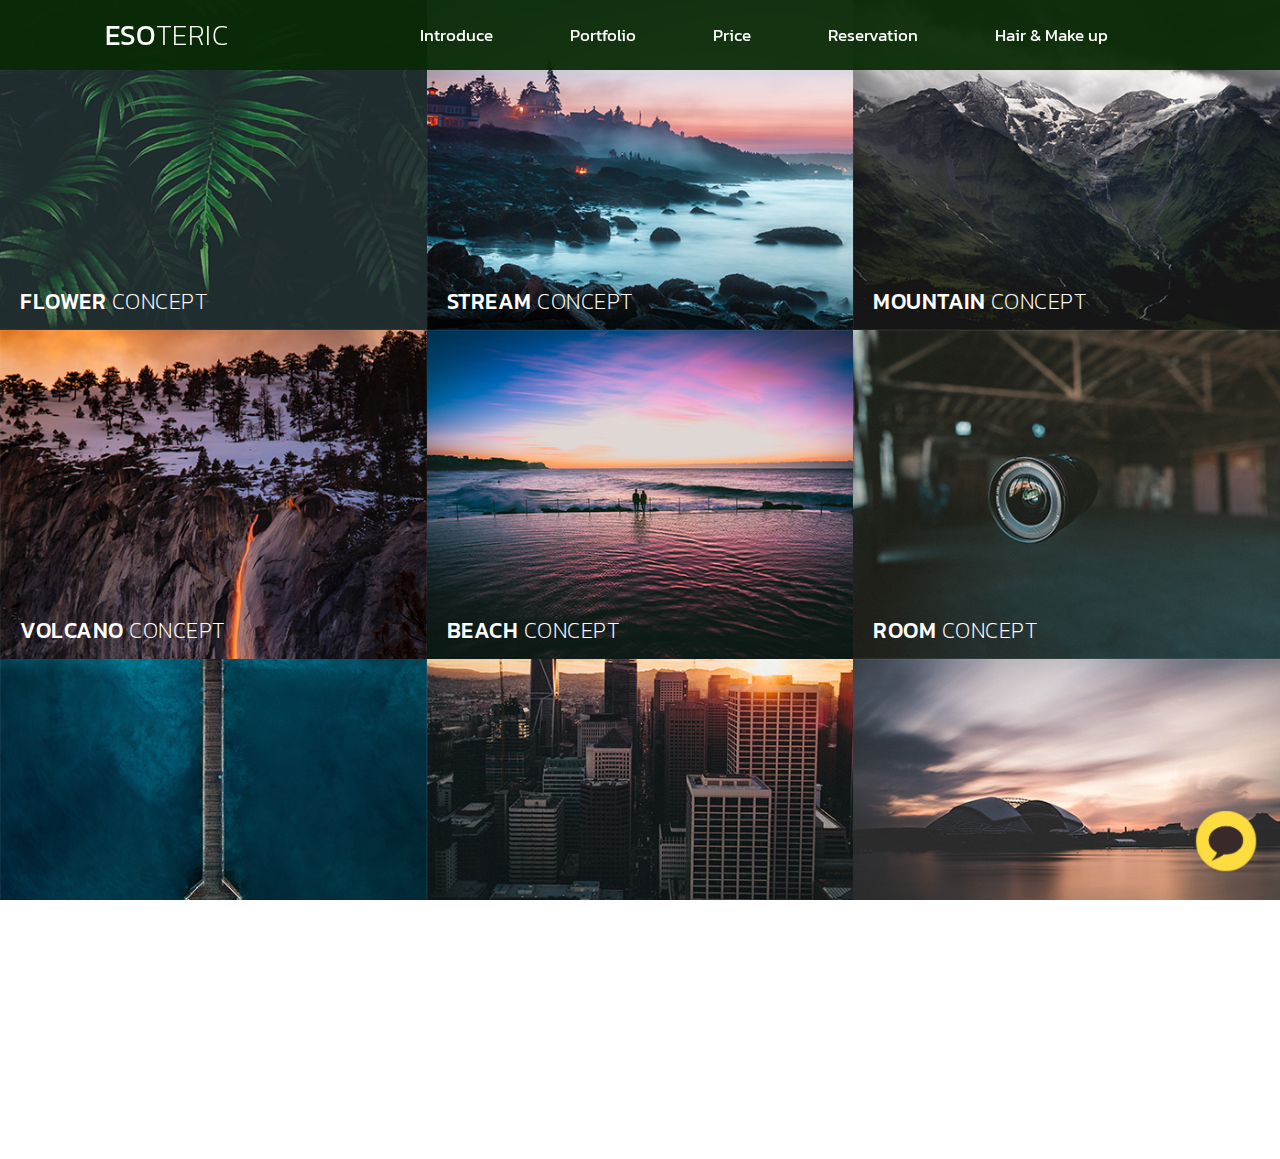
<file: portfolio.html>
<!DOCTYPE html>
<html>
    <head>
        <meta charset="utf-8">
        <meta http-equiv="X-UA-Compatible" content="IE=edge,chrome=1">
  		<title>거제 대표님 샘플입니다.</title>

        <meta name="description" content="">
        <meta name="viewport" content="width=device-width, initial-scale=1">
        <link rel="apple-touch-icon" href="apple-touch-icon.png">

        <link rel="stylesheet" href="css/bootstrap.min.css">
        <link rel="stylesheet" href="css/bootstrap-theme.min.css">
        <link rel="stylesheet" href="css/fontAwesome.css">
        <link rel="stylesheet" href="css/light-box.css">
        <link rel="stylesheet" href="css/templatemo-style.css">
        <link rel="stylesheet" href="css/index.css">

        <link href="https://fonts.googleapis.com/css?family=Kanit:100,200,300,400,500,600,700,800,900" rel="stylesheet">

        <script src="js/vendor/modernizr-2.8.3-respond-1.4.2.min.js"></script>
        <script src="https://code.jquery.com/jquery-2.2.1.min.js"></script>

    </head>


    <body>
        <nav>
            <div class="logo">
                <a href="index.html">ESO<em>teric</em></a>
            </div>
            <ul class="menu22">
              <li class="menucontents"><a href="./introduce.html">Introduce</a></li>
              <li class="menucontents"><a href="./portfolio.html">Portfolio</a></li>
              <li class="menucontents"><a href="./price.html">Price</a></li>
              <li class="menucontents"><a href="./reservation.html">Reservation</a></li>
              <li class="menucontents"><a href="./hairmakeup.html">Hair & Make up</a></li>
              <!-- <li class="menucontents"><a href="./masonry.html">네비5</a></li> -->
            </ul>
            <div class="menu-icon">
                <span></span>
              </div>
          </nav>
    
    
    
    <!-- 사진 -->
     <div class="full-screen-portfolio" id="portfolio">
        <div class="container-fluid">
            <div class="col-md-4 col-sm-6">
                <div class="portfolio-item">
                    <a href="./concepta.html" ><div class="thumb">
                        <div class="hover-effect">
                            <div class="hover-content">
                                <h1>flower<em>&nbsp;concept </em></h1>
                                <p>상세설명 한줄정도</p>
                            </div>
                        </div>
                        <div class="image">
                            <img src="img/portfolio_item_4.png">
                        </div>
                    </div></a>
                </div>
            </div>
            <div class="col-md-4 col-sm-6">
                <div class="portfolio-item">
                    <a href="img/big_portfolio_item_2.png" data-lightbox="image-3"><div class="thumb">
                        <div class="hover-effect">
                            <div class="hover-content">
                                <h1>stream<em>&nbsp;concept </em></h1>
                                <p>detail explain</p>
                            </div>
                        </div>
                        <div class="image">
                            <img src="img/portfolio_item_2.png">
                        </div>
                    </div></a>
                </div>
            </div>
            <div class="col-md-4 col-sm-6">
                <div class="portfolio-item">
                    <a href="img/big_portfolio_item_3.png" data-lightbox="image-1"><div class="thumb">
                        <div class="hover-effect">
                            <div class="hover-content">
                                <h1>mountain<em>&nbsp;concept </em></h1>
                                <p>detail explain</p>
                            </div>
                        </div>
                        <div class="image">
                            <img src="img/portfolio_item_3.png">
                        </div>
                    </div></a>
                </div>
            </div>
            <div class="col-md-4 col-sm-6">
                <div class="portfolio-item">
                    <a href="img/big_portfolio_item_1.png" data-lightbox="image-1"><div class="thumb">
                        <div class="hover-effect">
                            <div class="hover-content">
                                <h1>volcano<em>&nbsp;concept </em></h1>
                                <p>detail explain</p>
                            </div>
                        </div>
                        <div class="image">
                            <img src="img/portfolio_item_1.png">
                        </div>
                    </div></a>
                </div>
            </div>
            <div class="col-md-4 col-sm-6">
                <div class="portfolio-item">
                    <a href="img/big_portfolio_item_5.png" data-lightbox="image-2"><div class="thumb">
                        <div class="hover-effect">
                            <div class="hover-content">
                                <h1>beach<em>&nbsp;concept </em></h1>
                                <p>detail explain</p>
                            </div>
                        </div>
                        <div class="image">
                            <img src="img/portfolio_item_5.png">
                        </div>
                    </div></a>
                </div>
            </div>
            <div class="col-md-4 col-sm-6">
                <div class="portfolio-item">
                    <a href="img/big_portfolio_item_6.png" data-lightbox="image-2"><div class="thumb">
                        <div class="hover-effect">
                            <div class="hover-content">
                                <h1>room<em>&nbsp;concept </em></h1>
                                <p>detail explain</p>
                            </div>
                        </div>
                        <div class="image">
                            <img src="img/portfolio_item_6.png">
                        </div>
                    </div></a>
                </div>
            </div>
            <div class="col-md-4 col-sm-6">
                <div class="portfolio-item">
                    <a href="img/big_portfolio_item_7.png" data-lightbox="image-1"><div class="thumb">
                        <div class="hover-effect">
                            <div class="hover-content">
                                <h1>resort<em>&nbsp;concept </em></h1>
                                <p>detail explain</p>
                            </div>
                        </div>
                        <div class="image">
                            <img src="img/portfolio_item_7.png">
                        </div>
                    </div></a>
                </div>
            </div>
            <div class="col-md-4 col-sm-6">
                <div class="portfolio-item">
                    <a href="img/big_portfolio_item_8.png" data-lightbox="image-1"><div class="thumb">
                        <div class="hover-effect">
                            <div class="hover-content">
                                <h1>city<em>&nbsp;concept </em></h1>
                                <p>detail explain</p>
                            </div>
                        </div>
                        <div class="image">
                            <img src="img/portfolio_item_8.png">
                        </div>
                    </div></a>
                </div>
            </div>
            <div class="col-md-4 col-sm-6">
            	<div class="portfolio-item">
                	<a href="img/big_portfolio_item_9.png" data-lightbox="image-1"><div class="thumb">
                        <div class="hover-effect">
                            <div class="hover-content">
                                <h1>smaple<em>third subtitle</em></h1>
                                <p>detail explain</p>
                            </div>
                        </div>
                        <div class="image">
                            <img src="img/portfolio_item_9.png">
                        </div>
                    </div></a>
                </div>
            </div>
        </div>
    </div>




    <footer>
        <div class="container-fluid">
            <div class="col-md-12">
                <p>Copyright &copy; 2021 T3
    
                    | Designed by esoteric</p>
            </div>
        </div>
    </footer>



    
      <!-- Modal button -->
      <div class="popup-icon">
        <button id="modBtn" class="modal-btn"><img src="img/msgicon.png" alt=""></button>
      </div>  
  
  
  
  
  
  
      <section class="overlay-menu">
        <div class="container">
          <div class="row">
            <div class="main-menu">
                <ul>
                    <li>
                        <a href="introduce.html">Introduce</a>
                    </li>
                    <li>
                        <a href="portfolio.html">Portfolio</a>
                    </li>
                    <li>
                        <a href="price.html">Price</a>
                    </li>
                    <li>
                        <a href="reservation.html">Reservation</a>
                    </li>
                    <li>
                        <a href="hairmakeup.html">Hair MakeUp Partner</a>
                    </li>
                    
                </ul>
                <p>영원한 사랑의 시작 에소테릭과 함께하세요</p>
            </div>
          </div>
        </div>
      </section>
  
  
  
  
  
  
  
  
      
  
      <scrip??? src="https://ajax.googleapis.com/ajax/libs/jquery/1.11.2/jquery.min.js"></scrip???>
      <script>window.jQuery || document.write('<script src="js/vendor/jquery-1.11.2.min.js"><\/script>')</script>
  
      <script src="js/vendor/bootstrap.min.js"></script>
      
      <script src="js/plugins.js"></script>
      <script src="js/main.js"></script>
  
     
       
      
  </body>
  </html>
</file>
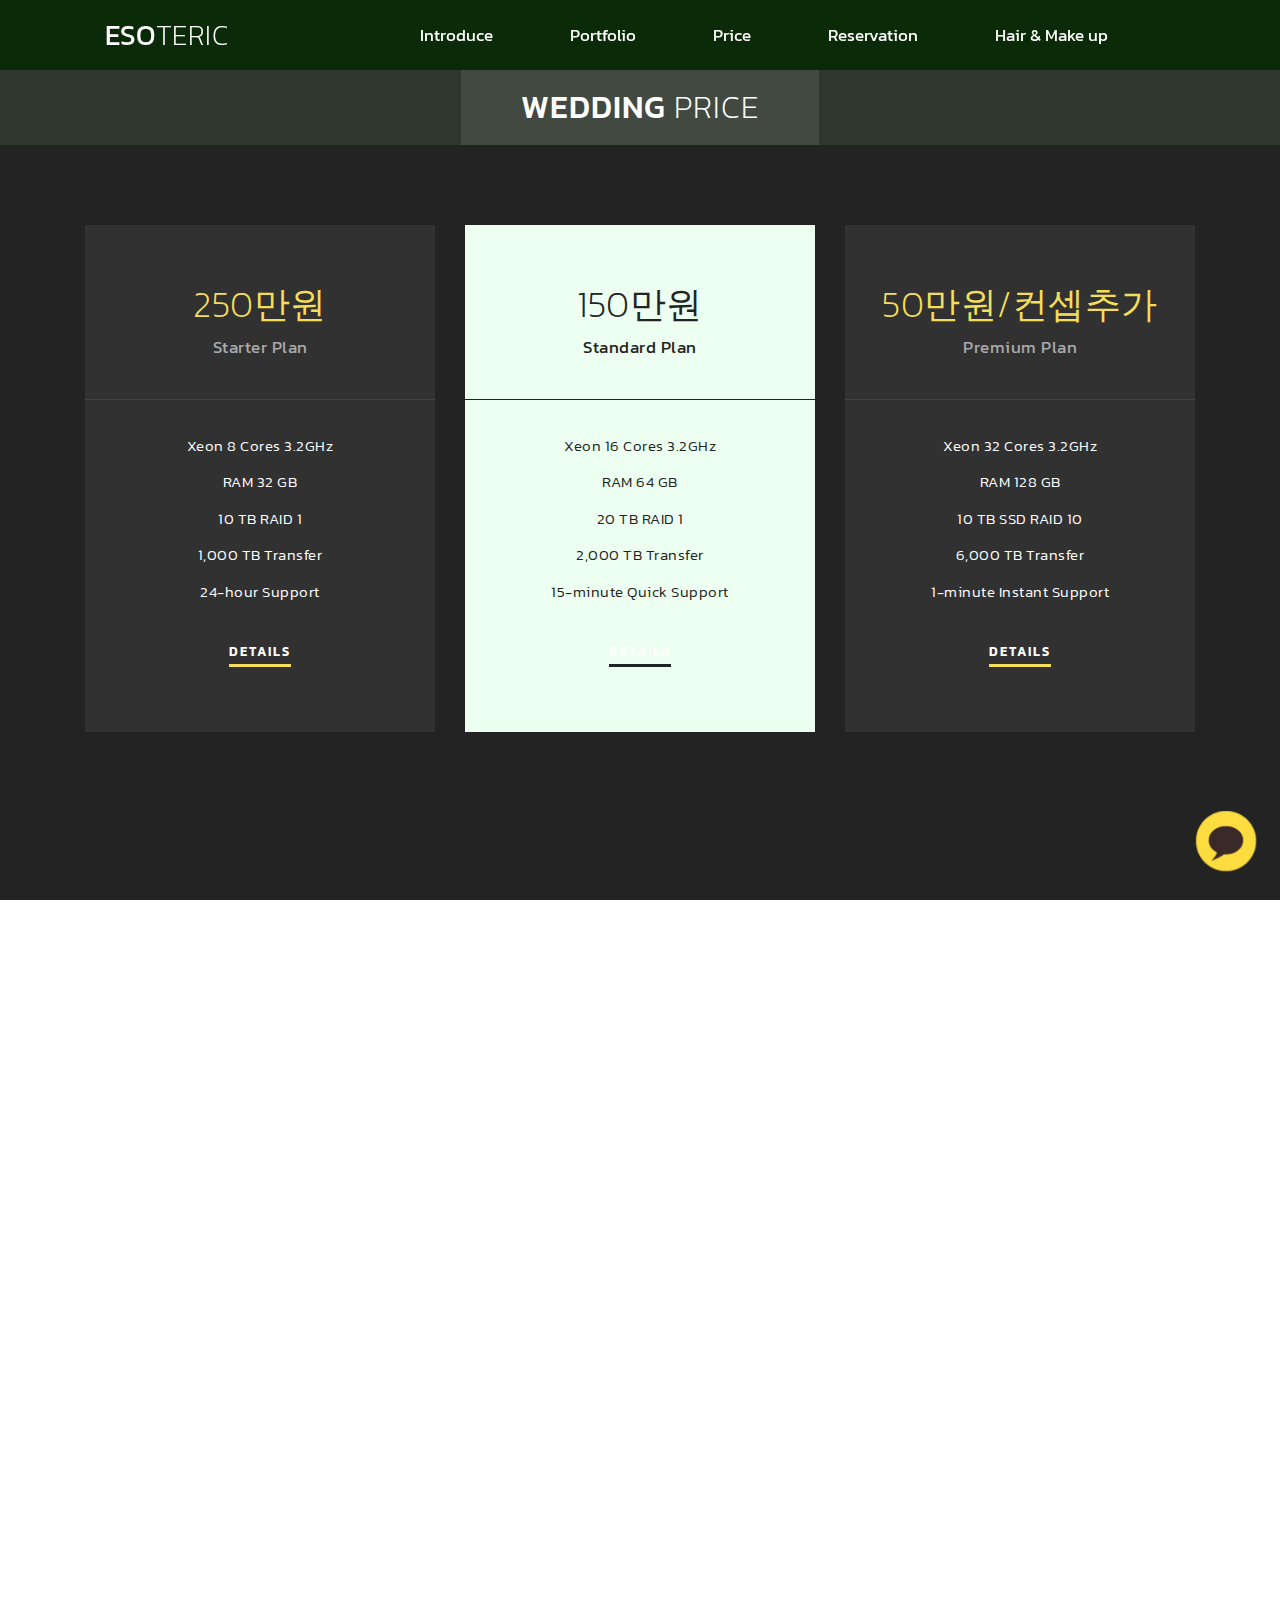
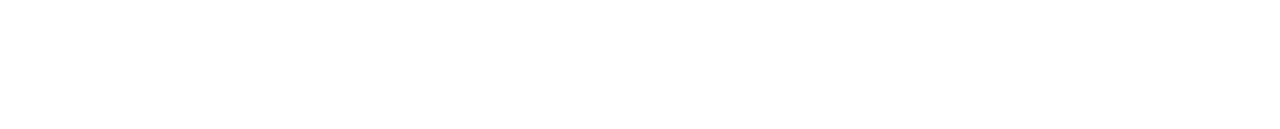
<file: price.html>
<!DOCTYPE html>
<html>
    <head>
        <meta charset="utf-8">
        <meta http-equiv="X-UA-Compatible" content="IE=edge,chrome=1">
  		<title>거제 대표님 샘플입니다.</title>

        <meta name="description" content="">
        <meta name="viewport" content="width=device-width, initial-scale=1">
        <link rel="apple-touch-icon" href="apple-touch-icon.png">

        <link rel="stylesheet" href="css/bootstrap.min.css">
        <link rel="stylesheet" href="css/bootstrap-theme.min.css">
        <link rel="stylesheet" href="css/fontAwesome.css">
        <link rel="stylesheet" href="css/light-box.css">
        <link rel="stylesheet" href="css/templatemo-style.css">
        <link rel="stylesheet" href="css/index.css">

        <link href="https://fonts.googleapis.com/css?family=Kanit:100,200,300,400,500,600,700,800,900" rel="stylesheet">

        <script src="js/vendor/modernizr-2.8.3-respond-1.4.2.min.js"></script>
        <script src="https://code.jquery.com/jquery-2.2.1.min.js"></script>

    </head>

    <body>
        <nav>
            <div class="logo">
                <a href="index.html">ESO<em>teric</em></a>
            </div>
            <ul class="menu22">
              <li class="menucontents"><a href="./introduce.html">Introduce</a></li>
              <li class="menucontents"><a href="./portfolio.html">Portfolio</a></li>
              <li class="menucontents"><a href="./price.html">Price</a></li>
              <li class="menucontents"><a href="./reservation.html">Reservation</a></li>
              <li class="menucontents"><a href="./hairmakeup.html">Hair & Make up</a></li>
              <!-- <li class="menucontents"><a href="./masonry.html">네비5</a></li> -->
            </ul>
            <div class="menu-icon">
                <span></span>
              </div>
          </nav>


      
 <div class="page-heading">
        <div class="container">
            <div class="heading-content">
                <h1>Wedding <em>Price</em></h1>
            </div>
        </div>
    </div>




    <div class="pricing-tables">
        <div class="container">
            <div class="col-md-4 col-sm-6">
                <div class="table-item">
                    <h4>250만원</h4>
                    <span>Starter Plan</span>
                    <ul>
                    	<li>Xeon 8 Cores 3.2GHz</li>
                        <li>RAM 32 GB</li>
                        <li>10 TB RAID 1</li>
                        <li>1,000 TB Transfer</li>
                        <li>24-hour Support</li>
                    </ul>
                    <div class="simple-btn">
                        <a href="#">Details</a>
                    </div>
                </div>
            </div>
            <div class="col-md-4 col-sm-6">
                <div class="table-item premium-item">
                    <h4>150만원</h4>
                    <span>Standard Plan</span>
                    <ul>
                        <li>Xeon 16 Cores 3.2GHz</li>
                        <li>RAM 64 GB</li>
                        <li>20 TB RAID 1</li>
                        <li>2,000 TB Transfer</li>
                        <li>15-minute Quick Support</li>
                    </ul>
                    <div class="simple-btn">
                        <a href="#">Details</a>
                    </div>
                </div>
            </div>
            <div class="col-md-4 col-sm-6">
                <div class="table-item">
                    <h4>50만원/컨셉추가</h4>
                    <span>Premium Plan</span>
                    <ul>
                        <li>Xeon 32 Cores 3.2GHz</li>
                        <li>RAM 128 GB</li>
                        <li>10 TB SSD RAID 10</li>
                        <li>6,000 TB Transfer</li>
                        <li>1-minute Instant Support</li>
                    </ul>
                    <div class="simple-btn">
                        <a href="#">Details</a>
                    </div>
                </div>
            </div>
        </div>
    </div>






    <div class="blog-entries">
        <div class="container">
            <div class="col-md-9a">
                <div class="blog-posts">
                    <div class="row">
                        <div class="col-md-12a">

                            
                            <div class="single-blog-post">
                                <!-- <img src="img/blog_post_1.png" alt=""> -->
                                <div class="text-content">
                                    <h2>가격정책에 대한 부가설명이 들어가면 됩니다. 정책에 대한 설명을 먼저</h2>
                                    <span><a href="#">Admin</a> / <a href="#">16 September 2018</a> / <a href="#">Branding</a></span>
                                    <p>하고싶으시면 해도 괜찮지만, 보통의 유저들이 필요로 하는 정보를 직관적으로(두괄식) 주는 편이 낫다고 봅니다Nullam et justo pharetra, commodo eros ac, pharetra justo. Donec vel vehicula urna. Proin sodales ligula vitae lacus elementum, at tempor nisl congue. Pellentesque nec lacus velit. Vestibulum tincidunt hendrerit ante id sagittis. Phasellus sodales nibh mattis neque interdum viverra. Nam accumsan arcu id fringilla auctor. 
                                    <br><br>Suspendisse et rutrum nisl. Phasellus porttitor metus vel justo blandit, in finibus neque elementum. Nullam semper, turpis quis egestas consequat, dui eros tristique lectus, ac euismod ex quam id mauris. Nunc sit amet nibh sollicitudin, interdum nunc in, eleifend est.
                                    
                                	<br><br>Pellentesque vel dignissim libero, et sagittis elit. Nulla dignissim eleifend tellus, sed molestie risus rutrum non. Etiam lorem odio, convallis a arcu vel, bibendum molestie metus. Pellentesque imperdiet nisl ante, eu congue nisl suscipit id.
                                    <br><br><a href="index.html">홈으로</a></p>
                                    <div class="tags-share">
                                        <div class="row">
                                            <div class="col-md-6">
                                                <ul class="tags">
                                                    <li>Tags:</li>
                                                    <li><a href="#">life</a>,</li>
                                                    <li><a href="#">nature</a>,</li>
                                                    <li><a href="#">life is good</a></li>
                                                </ul>
                                            </div>
                                            <div class="col-md-6">
                                                <ul class="share">
                                                    <li>Share:</li>
                                                    <li><a href="#">facebook</a>,</li>
                                                    <li><a href="#">twitter</a>,</li>
                                                    <li><a href="#">behance</a></li>
                                                </ul>
                                            </div>
                                        </div>
                                    </div>
                                </div>
                            </div>


                        </div>
                    </div>
                </div>
            </div>
        </div>
    </div>







    <footer>
        <div class="container-fluid">
            <div class="col-md-12">
                <p>Copyright &copy; 2021 T3
    
                    | Designed by esoteric</p>
            </div>
        </div>
    </footer>




      <!-- Modal button -->
    <div class="popup-icon">
        <button id="modBtn" class="modal-btn"><img src="img/msgicon.png" alt=""></button>
      </div>  
  
  
  
  
  
  
      <section class="overlay-menu">
        <div class="container">
          <div class="row">
            <div class="main-menu">
                <ul>
                    <li>
                        <a href="introduce.html">Introduce</a>
                    </li>
                    <li>
                        <a href="portfolio.html">Portfolio</a>
                    </li>
                    <li>
                        <a href="price.html">Price</a>
                    </li>
                    <li>
                        <a href="reservation.html">Reservation</a>
                    </li>
                    <li>
                        <a href="hairmakeup.html">Hair MakeUp Partner</a>
                    </li>
                    
                </ul>
                <p>영원한 사랑의 시작 에소테릭과 함께하세요</p>
            </div>
          </div>
        </div>
      </section>
  
  
  
  
      
  
      <scrip??? src="https://ajax.googleapis.com/ajax/libs/jquery/1.11.2/jquery.min.js"></scrip???>
      <script>window.jQuery || document.write('<script src="js/vendor/jquery-1.11.2.min.js"><\/script>')</script>
  
      <script src="js/vendor/bootstrap.min.js"></script>
      
      <script src="js/plugins.js"></script>
      <script src="js/main.js"></script>
  
      
  </body>
  </html>
</file>
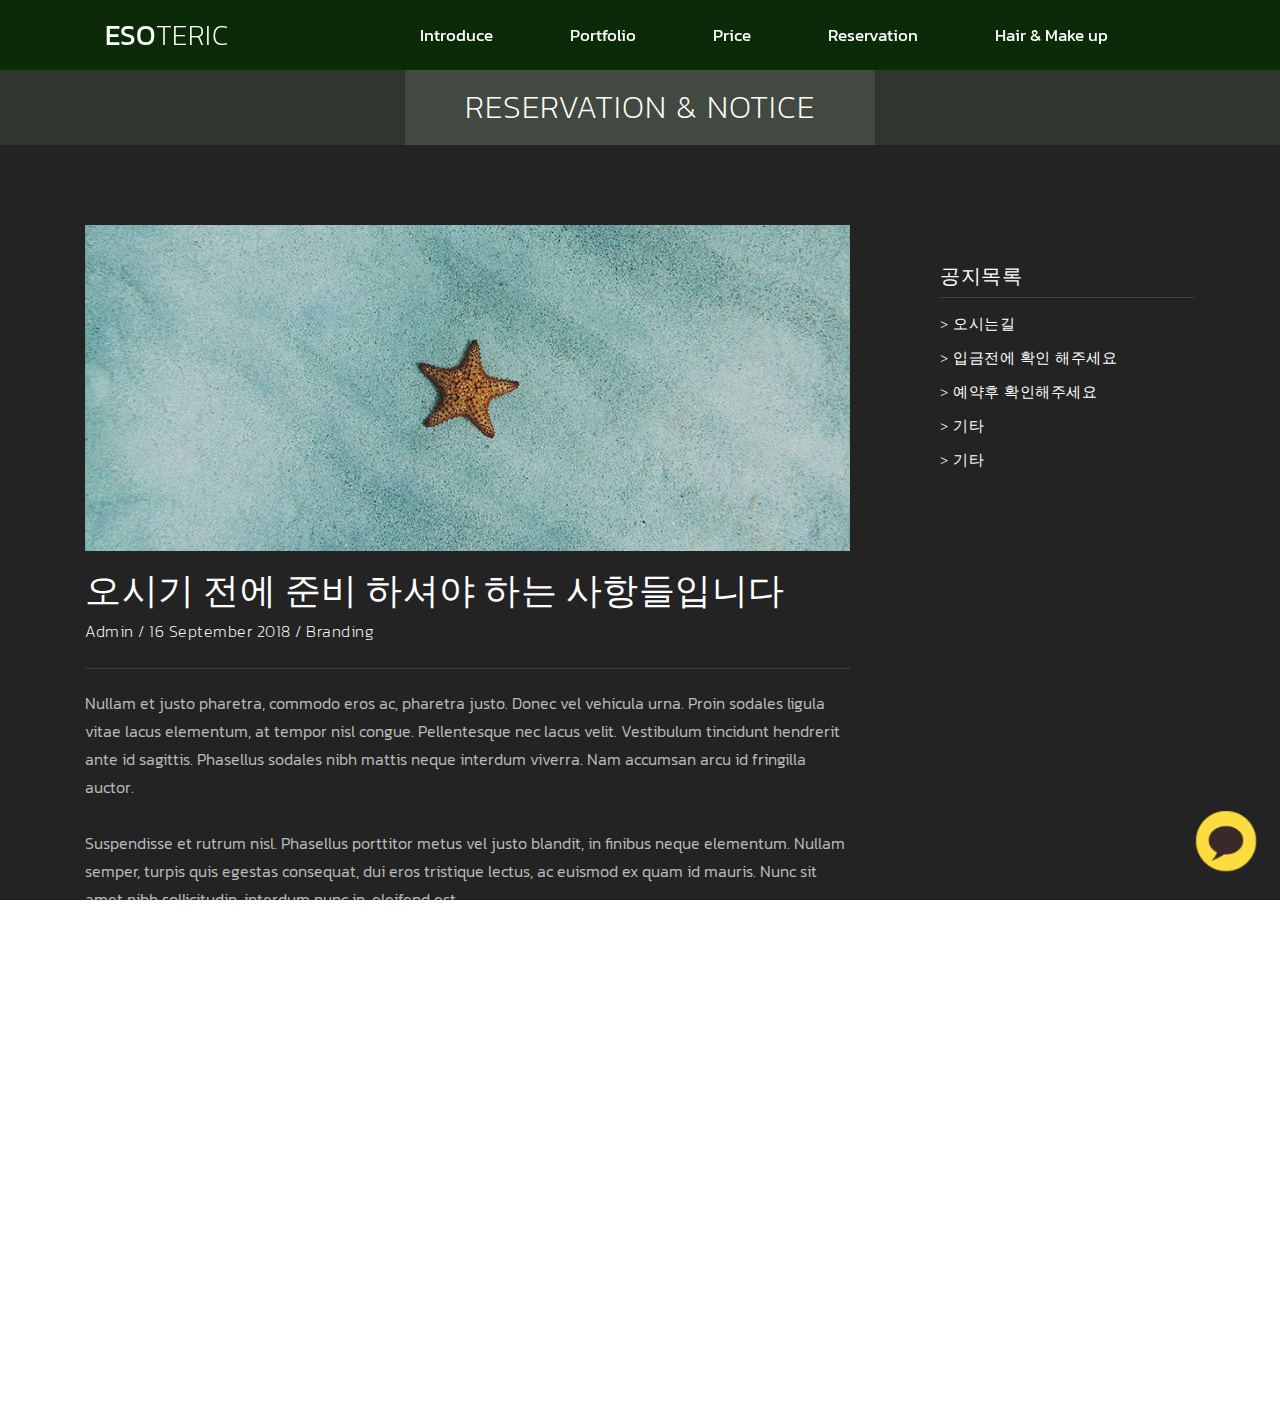
<file: reservation.html>
<!DOCTYPE html>
<html>
    <head>
        <meta charset="utf-8">
        <meta http-equiv="X-UA-Compatible" content="IE=edge,chrome=1">
  		<title>거제 대표님 샘플입니다.</title>

        <meta name="description" content="">
        <meta name="viewport" content="width=device-width, initial-scale=1">
        <link rel="apple-touch-icon" href="apple-touch-icon.png">

        <link rel="stylesheet" href="css/bootstrap.min.css">
        <link rel="stylesheet" href="css/bootstrap-theme.min.css">
        <link rel="stylesheet" href="css/fontAwesome.css">
        <link rel="stylesheet" href="css/light-box.css">
        <link rel="stylesheet" href="css/templatemo-style.css">
        <link rel="stylesheet" href="css/index.css">

        <link href="https://fonts.googleapis.com/css?family=Kanit:100,200,300,400,500,600,700,800,900" rel="stylesheet">

        <script src="js/vendor/modernizr-2.8.3-respond-1.4.2.min.js"></script>
        <script src="https://code.jquery.com/jquery-2.2.1.min.js"></script>

    </head>


    <body>
        <nav>
            <div class="logo">
                <a href="index.html">ESO<em>teric</em></a>
            </div>
            <ul class="menu22">
              <li class="menucontents"><a href="./introduce.html">Introduce</a></li>
              <li class="menucontents"><a href="./portfolio.html">Portfolio</a></li>
              <li class="menucontents"><a href="./price.html">Price</a></li>
              <li class="menucontents"><a href="./reservation.html">Reservation</a></li>
              <li class="menucontents"><a href="./hairmakeup.html">Hair & Make up</a></li>
              <!-- <li class="menucontents"><a href="./masonry.html">네비5</a></li> -->
            </ul>
            <div class="menu-icon">
                <span></span>
              </div>
          </nav>

      
 <div class="page-heading">
        <div class="container">
            <div class="heading-content">
                <h1><em>reservation & notice</em></h1>
            </div>
        </div>
    </div>



    <div class="blog-entries">
        <div class="container">
            <div class="col-md-9">
                <div class="blog-posts">
                    <div class="row">
                        <div class="col-md-12">
                            <div class="single-blog-post">
                                <img src="img/blog_post_1.png" alt="">
                                <div class="text-content">
                                    <h2>오시기 전에 준비 하셔야 하는 사항들입니다</h2>
                                    <span><a href="#">Admin</a> / <a href="#">16 September 2018</a> / <a href="#">Branding</a></span>
                                    <p>Nullam et justo pharetra, commodo eros ac, pharetra justo. Donec vel vehicula urna. Proin sodales ligula vitae lacus elementum, at tempor nisl congue. Pellentesque nec lacus velit. Vestibulum tincidunt hendrerit ante id sagittis. Phasellus sodales nibh mattis neque interdum viverra. Nam accumsan arcu id fringilla auctor. 
                                    <br><br>Suspendisse et rutrum nisl. Phasellus porttitor metus vel justo blandit, in finibus neque elementum. Nullam semper, turpis quis egestas consequat, dui eros tristique lectus, ac euismod ex quam id mauris. Nunc sit amet nibh sollicitudin, interdum nunc in, eleifend est.
                                    
                                	<br><br>Pellentesque vel dignissim libero, et sagittis elit. Nulla dignissim eleifend tellus, sed molestie risus rutrum non. Etiam lorem odio, convallis a arcu vel, bibendum molestie metus. Pellentesque imperdiet nisl ante, eu congue nisl suscipit id.
                                    <br><br><a href="index.html">홈으로</a></p>
                                    <div class="tags-share">
                                        <div class="row">
                                            <div class="col-md-6">
                                                <ul class="tags">
                                                    <li>Tags:</li>
                                                    <li><a href="#">life</a>,</li>
                                                    <li><a href="#">nature</a>,</li>
                                                    <li><a href="#">life is good</a></li>
                                                </ul>
                                            </div>
                                            <div class="col-md-6">
                                                <ul class="share">
                                                    <li>Share:</li>
                                                    <li><a href="#">facebook</a>,</li>
                                                    <li><a href="#">twitter</a>,</li>
                                                    <li><a href="#">behance</a></li>
                                                </ul>
                                            </div>
                                        </div>
                                    </div>
                                </div>
                            </div>
                        </div>
                    </div>
                </div>
            </div>
            <div class="col-md-3">
                <div class="side-bar">
                    <!-- <div class="search">
                        <fieldset>
                            <input name="search" type="text" class="form-control" id="search" placeholder="Search..." required="">
                        </fieldset>
                    </div>
                    <div class="archives">
                        <div class="sidebar-heding">
                            <h2>Archives</h2>
                        </div>
                        <ul>
                            <li><a href="#">> 2018 September (4)</a></li>
                            <li><a href="#">> 2018 August (16)</a></li>
                            <li><a href="#">> 2018 July (5)</a></li>
                            <li><a href="#">> 2018 May (3)</a></li>
                            <li><a href="#">> 2018 February (27)</a></li>
                            <li><a href="#">> 2017 December (18)</a></li>
                            <li><a href="#">> 2017 November (12)</a></li>
                        </ul>
                    </div>
                    <div class="recent-posts">
                        <div class="sidebar-heding">
                            <h2>Recent Posts</h2>
                        </div>
                        <ul>
                            <li><a href="single-post.html">
                                <img src="img/recent_post_1.png" alt="Recent Post 1">
                                <div class="text">
                                    <h6>Duis mollis orci</h6>
                                    <span>15 September 2018</span>
                                </div>
                            </li></a>
                            <li><a href="single-post.html">
                                <img src="img/recent_post_2.png" alt="Recent Post 2">
                                <div class="text">
                                    <h6>Etiam quis tem</h6>
                                    <span>10 August 2018</span>
                                </div>
                            </li></a>
                            <li><a href="single-post.html">
                                <img src="img/recent_post_3.png" alt="Recent Post 3">
                                <div class="text">
                                    <h6>Proin at augue</h6>
                                    <span>16 July 2018</span>
                                </div>
                            </li></a>
                        </ul>
                    </div> -->
                    <div class="categories">
                        <div class="sidebar-heding">
                            <h2>공지목록</h2>
                        </div>
                        <ul>
                            <li><a href="#">> 오시는길</a></li>
                            <li><a href="#">> 입금전에 확인 해주세요</a></li>
                            <li><a href="#">> 예약후 확인해주세요</a></li>
                            <li><a href="#">> 기타</a></li>
                            <li><a href="#">> 기타</a></li>
                        </ul>
                    </div>
                    <!-- <div class="latest-gallery">
                        <div class="sidebar-heding">
                            <h2>Latest Gallery</h2>
                        </div>
                        <ul>
                            <li><a href="#"></a><img src="img/latest_gallery_1.png" alt=""></a></li>
                            <li><a href="#"></a><img src="img/latest_gallery_2.png" alt=""></a></li>
                            <li><a href="#"></a><img src="img/latest_gallery_3.png" alt=""></a></li>
                            <li><a href="#"></a><img src="img/latest_gallery_4.png" alt=""></a></li>
                            <li><a href="#"></a><img src="img/latest_gallery_5.png" alt=""></a></li>
                            <li><a href="#"></a><img src="img/latest_gallery_6.png" alt=""></a></li>
                            <li><a href="#"></a><img src="img/latest_gallery_7.png" alt=""></a></li>
                            <li><a href="#"></a><img src="img/latest_gallery_8.png" alt=""></a></li>
                        </ul>
                    </div> -->
                </div>
            </div>
        </div>
    </div>


















    <footer>
        <div class="container-fluid">
            <div class="col-md-12">
                <p>Copyright &copy; 2021 T3
    
                    | Designed by esoteric</p>
            </div>
        </div>
    </footer>




      <!-- Modal button -->
    <div class="popup-icon">
        <button id="modBtn" class="modal-btn"><img src="img/msgicon.png" alt=""></button>
      </div>  
  
  
  
  
  
  
      <section class="overlay-menu">
        <div class="container">
          <div class="row">
            <div class="main-menu">
                <ul>
                    <li>
                        <a href="introduce.html">Introduce</a>
                    </li>
                    <li>
                        <a href="portfolio.html">Portfolio</a>
                    </li>
                    <li>
                        <a href="price.html">Price</a>
                    </li>
                    <li>
                        <a href="reservation.html">Reservation</a>
                    </li>
                    <li>
                        <a href="hairmakeup.html">Hair MakeUp Partner</a>
                    </li>
                    
                </ul>
                <p>영원한 사랑의 시작 에소테릭과 함께하세요</p>
            </div>
          </div>
        </div>
      </section>
  
  
  
  
      
  
      <scrip??? src="https://ajax.googleapis.com/ajax/libs/jquery/1.11.2/jquery.min.js"></scrip???>
      <script>window.jQuery || document.write('<script src="js/vendor/jquery-1.11.2.min.js"><\/script>')</script>
  
      <script src="js/vendor/bootstrap.min.js"></script>
      
      <script src="js/plugins.js"></script>
      <script src="js/main.js"></script>
  
      
  </body>
  </html>
</file>
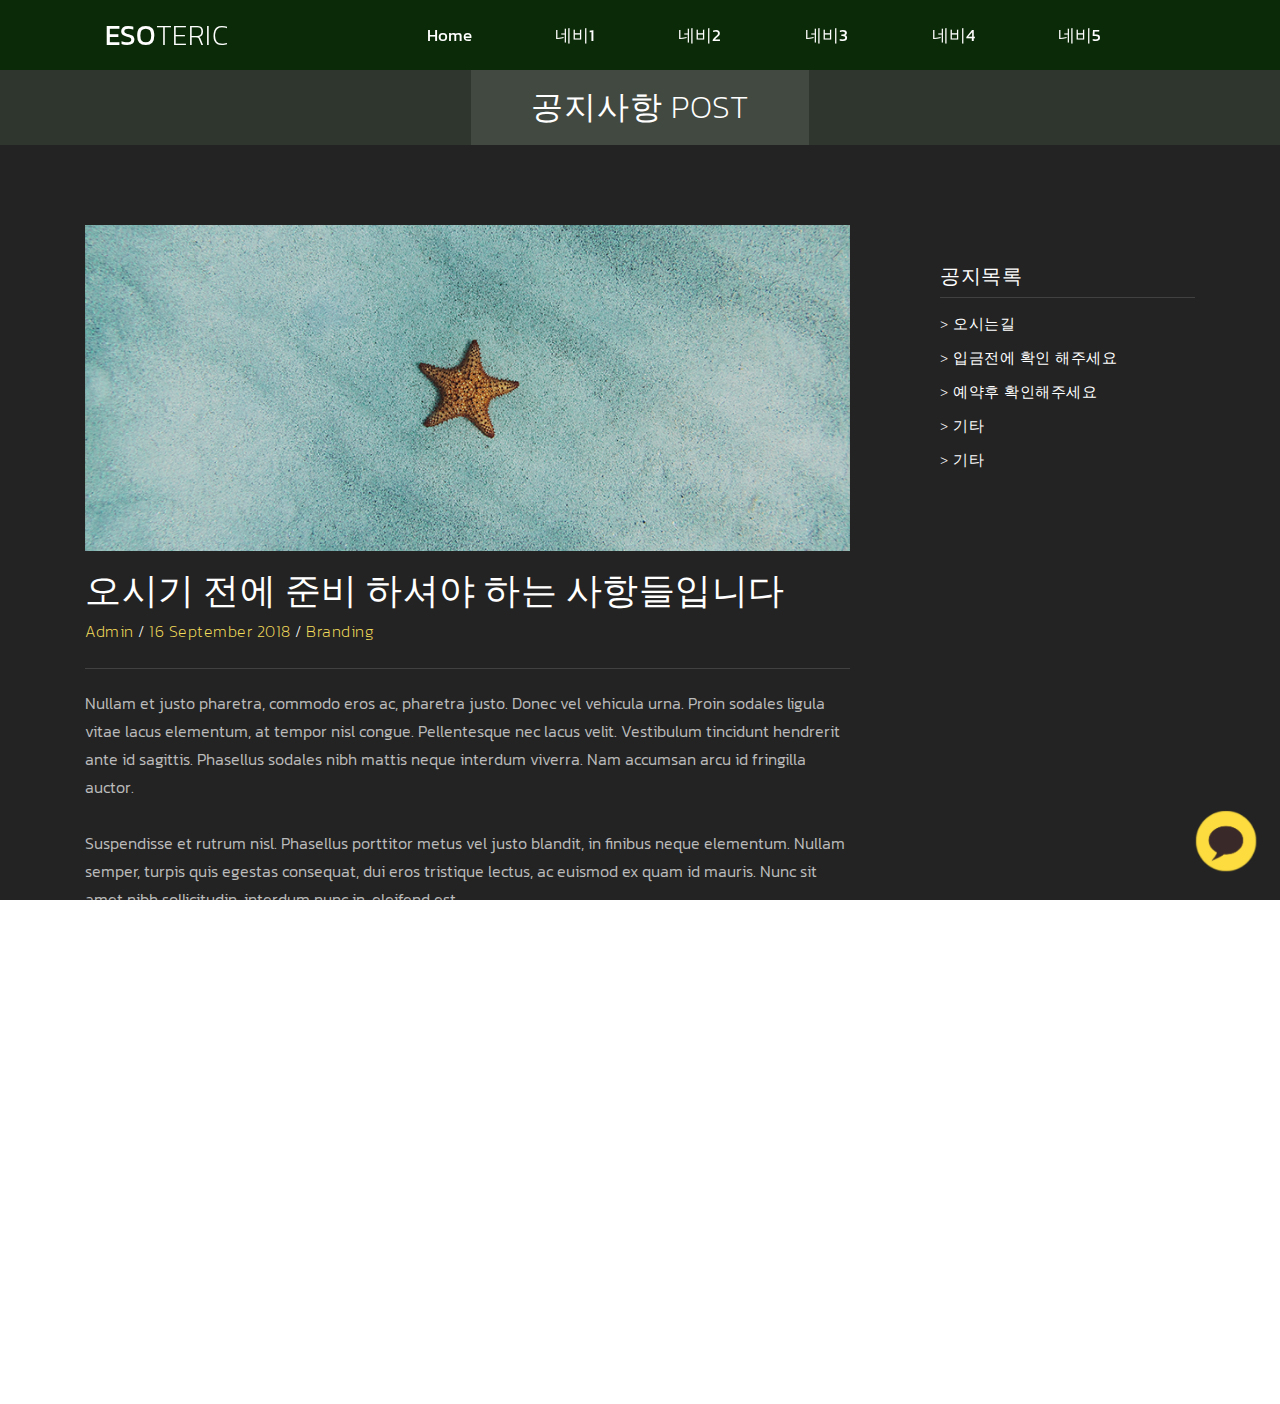
<file: single-post.htm>
<!DOCTYPE html>
<html>
    <head>
        <meta charset="utf-8">
        <meta http-equiv="X-UA-Compatible" content="IE=edge,chrome=1">
        <title>Highway Single Post</title>
<!-- 

Highway Template

https://templatemo.com/tm-520-highway

-->
        <meta name="description" content="">
        <meta name="viewport" content="width=device-width, initial-scale=1">
        <link rel="apple-touch-icon" href="apple-touch-icon.png">

        <link rel="stylesheet" href="css/bootstrap.min.css">
        <link rel="stylesheet" href="css/bootstrap-theme.min.css">
        <link rel="stylesheet" href="css/fontAwesome.css">
        <link rel="stylesheet" href="css/light-box.css">
        <link rel="stylesheet" href="css/templatemo-style.css">

        <link href="https://fonts.googleapis.com/css?family=Kanit:100,200,300,400,500,600,700,800,900" rel="stylesheet">

        <script src="js/vendor/modernizr-2.8.3-respond-1.4.2.min.js"></script>
    </head>

<body>

    <nav>
        <div class="logo">
            <a href="index.html">ESO<em>teric</em></a>
        </div>
        <ul class="menu22">
          <li class="menucontents"><a href="./index.html">Home</a></li>
          <li class="menucontents"><a href="./blog.html">네비1</a></li>
          <li class="menucontents"><a href="./grid.html">네비2</a></li>
          <li class="menucontents"><a href="./about.html">네비3</a></li>
          <li class="menucontents"><a href="./masonry.html">네비4</a></li>
          <li class="menucontents"><a href="./masonry.html">네비5</a></li>
        </ul>
        <div class="menu-icon">
            <span></span>
          </div>
      </nav>

      <section class="overlay-menu">
        <div class="container">
          <div class="row">
            <div class="main-menu">
                <ul class="menu22">
                    <li class="menucontents"><a href="./index.html">Home</a></li>
                    <li class="menucontents"><a href="./blog.html">네비1</a></li>
                    <li class="menucontents"><a href="./grid.html">네비2</a></li>
                    <li class="menucontents"><a href="./about.html">네비3</a></li>
                    <li class="menucontents"><a href="./masonry.html">네비4</a></li>
                    <li class="menucontents"><a href="./masonry.html">네비5</a></li>
                  </ul>
                <p>We create awesome templates for you</p>
            </div>
          </div>
        </div>
      </section>

    <div class="page-heading">
        <div class="container">
            <div class="heading-content">
                <h1>공지사항 <em>Post</em></h1>
            </div>
        </div>
    </div>


    <div class="blog-entries">
        <div class="container">
            <div class="col-md-9">
                <div class="blog-posts">
                    <div class="row">
                        <div class="col-md-12">
                            <div class="single-blog-post">
                                <img src="img/blog_post_1.png" alt="">
                                <div class="text-content">
                                    <h2>오시기 전에 준비 하셔야 하는 사항들입니다</h2>
                                    <span><a href="#">Admin</a> / <a href="#">16 September 2018</a> / <a href="#">Branding</a></span>
                                    <p>Nullam et justo pharetra, commodo eros ac, pharetra justo. Donec vel vehicula urna. Proin sodales ligula vitae lacus elementum, at tempor nisl congue. Pellentesque nec lacus velit. Vestibulum tincidunt hendrerit ante id sagittis. Phasellus sodales nibh mattis neque interdum viverra. Nam accumsan arcu id fringilla auctor. 
                                    <br><br>Suspendisse et rutrum nisl. Phasellus porttitor metus vel justo blandit, in finibus neque elementum. Nullam semper, turpis quis egestas consequat, dui eros tristique lectus, ac euismod ex quam id mauris. Nunc sit amet nibh sollicitudin, interdum nunc in, eleifend est.
                                    
                                	<br><br>Pellentesque vel dignissim libero, et sagittis elit. Nulla dignissim eleifend tellus, sed molestie risus rutrum non. Etiam lorem odio, convallis a arcu vel, bibendum molestie metus. Pellentesque imperdiet nisl ante, eu congue nisl suscipit id.
                                    <br><br><a href="index.html">홈으로</a></p>
                                    <div class="tags-share">
                                        <div class="row">
                                            <div class="col-md-6">
                                                <ul class="tags">
                                                    <li>Tags:</li>
                                                    <li><a href="#">life</a>,</li>
                                                    <li><a href="#">nature</a>,</li>
                                                    <li><a href="#">life is good</a></li>
                                                </ul>
                                            </div>
                                            <div class="col-md-6">
                                                <ul class="share">
                                                    <li>Share:</li>
                                                    <li><a href="#">facebook</a>,</li>
                                                    <li><a href="#">twitter</a>,</li>
                                                    <li><a href="#">behance</a></li>
                                                </ul>
                                            </div>
                                        </div>
                                    </div>
                                </div>
                            </div>
                        </div>
                    </div>
                </div>
            </div>
            <div class="col-md-3">
                <div class="side-bar">
                    <!-- <div class="search">
                        <fieldset>
                            <input name="search" type="text" class="form-control" id="search" placeholder="Search..." required="">
                        </fieldset>
                    </div>
                    <div class="archives">
                        <div class="sidebar-heding">
                            <h2>Archives</h2>
                        </div>
                        <ul>
                            <li><a href="#">> 2018 September (4)</a></li>
                            <li><a href="#">> 2018 August (16)</a></li>
                            <li><a href="#">> 2018 July (5)</a></li>
                            <li><a href="#">> 2018 May (3)</a></li>
                            <li><a href="#">> 2018 February (27)</a></li>
                            <li><a href="#">> 2017 December (18)</a></li>
                            <li><a href="#">> 2017 November (12)</a></li>
                        </ul>
                    </div>
                    <div class="recent-posts">
                        <div class="sidebar-heding">
                            <h2>Recent Posts</h2>
                        </div>
                        <ul>
                            <li><a href="single-post.html">
                                <img src="img/recent_post_1.png" alt="Recent Post 1">
                                <div class="text">
                                    <h6>Duis mollis orci</h6>
                                    <span>15 September 2018</span>
                                </div>
                            </li></a>
                            <li><a href="single-post.html">
                                <img src="img/recent_post_2.png" alt="Recent Post 2">
                                <div class="text">
                                    <h6>Etiam quis tem</h6>
                                    <span>10 August 2018</span>
                                </div>
                            </li></a>
                            <li><a href="single-post.html">
                                <img src="img/recent_post_3.png" alt="Recent Post 3">
                                <div class="text">
                                    <h6>Proin at augue</h6>
                                    <span>16 July 2018</span>
                                </div>
                            </li></a>
                        </ul>
                    </div> -->
                    <div class="categories">
                        <div class="sidebar-heding">
                            <h2>공지목록</h2>
                        </div>
                        <ul>
                            <li><a href="#">> 오시는길</a></li>
                            <li><a href="#">> 입금전에 확인 해주세요</a></li>
                            <li><a href="#">> 예약후 확인해주세요</a></li>
                            <li><a href="#">> 기타</a></li>
                            <li><a href="#">> 기타</a></li>
                        </ul>
                    </div>
                    <!-- <div class="latest-gallery">
                        <div class="sidebar-heding">
                            <h2>Latest Gallery</h2>
                        </div>
                        <ul>
                            <li><a href="#"></a><img src="img/latest_gallery_1.png" alt=""></a></li>
                            <li><a href="#"></a><img src="img/latest_gallery_2.png" alt=""></a></li>
                            <li><a href="#"></a><img src="img/latest_gallery_3.png" alt=""></a></li>
                            <li><a href="#"></a><img src="img/latest_gallery_4.png" alt=""></a></li>
                            <li><a href="#"></a><img src="img/latest_gallery_5.png" alt=""></a></li>
                            <li><a href="#"></a><img src="img/latest_gallery_6.png" alt=""></a></li>
                            <li><a href="#"></a><img src="img/latest_gallery_7.png" alt=""></a></li>
                            <li><a href="#"></a><img src="img/latest_gallery_8.png" alt=""></a></li>
                        </ul>
                    </div> -->
                </div>
            </div>
        </div>
    </div>


    <footer>
        <div class="container-fluid">
            <div class="col-md-12">
                <p>Copyright &copy; 2018 Company Name 
    
    | Designed by TemplateMo</p>
            </div>
        </div>
    </footer>


      <!-- Modal button -->
    <div class="popup-icon">
      <button id="modBtn" class="modal-btn"><img src="img/msgicon.png" alt=""></button>
    </div>  

    <!-- Modal -->
    <div id="modal" class="modal">
      <!-- Modal Content -->
      <div class="modal-content">
        <!-- Modal Header -->
        <div class="modal-header">
          <h3 class="header-title">Say hello to <em>Highway</em></h3>
          <div class="close-btn"><img src="img/close_contact.png" alt=""></div>    
        </div>
        <!-- Modal Body -->
        <div class="modal-body">
          <div class="col-md-6 col-md-offset-3">
            <form id="contact" action="" method="post">
                <div class="row">
                    <div class="col-md-12">
                      <fieldset>
                        <input name="name" type="text" class="form-control" id="name" placeholder="Your name..." required="">
                      </fieldset>
                    </div>
                    <div class="col-md-12">
                      <fieldset>
                        <input name="email" type="email" class="form-control" id="email" placeholder="Your email..." required="">
                      </fieldset>
                    </div>
                    <div class="col-md-12">
                      <fieldset>
                        <textarea name="message" rows="6" class="form-control" id="message" placeholder="Your message..." required=""></textarea>
                      </fieldset>
                    </div>
                    <div class="col-md-12">
                      <fieldset>
                        <button type="submit" id="form-submit" class="btn">Send Message Now</button>
                      </fieldset>
                    </div>
                </div>
            </form>
          </div>
        </div>
      </div>
    </div>

    

    <section class="overlay-menu">
        <div class="container">
          <div class="row">
            <div class="main-menu">
                <ul>
                    <li>
                        <a href="index.html">Home</a>
                    </li>
                    <!-- <li>
                        <a href="masonry.html">Home - Masonry</a>
                          
                    </li>
                    <li>
                        <a href="grid.html">Home - Small-width</a>
                    </li> -->
                    <li>
                        <a href="about.html">About Us</a>
                    </li>
                    <!-- <li>
                        <a href="blog.html">Blog Entries</a>
                    </li> -->
                    <li>
                        <a href="single-post.html">공지사항</a>
                    </li>
                </ul>
                <p>We create awesome templates for you.</p>
            </div>
          </div>
        </div>
      </section>

    <script src="https://ajax.googleapis.com/ajax/libs/jquery/1.11.2/jquery.min.js"></script>
    <script>window.jQuery || document.write('<script src="js/vendor/jquery-1.11.2.min.js"><\/script>')</script>

    <script src="js/vendor/bootstrap.min.js"></script>
    
    <script src="js/plugins.js"></script>
    <script src="js/main.js"></script>

</body>
</html>
</file>
<file: css/light-box.css>
/* LIGHT BOX */

body:after {
  content: url(../img/close.png) url(../img/loading.gif) url(../img/prev.png) url(../img/next.png);
  display: none;
}

body.lb-disable-scrolling {
  overflow: hidden;
}

.lightboxOverlay {
  max-height: 100%;
  overflow-y: scroll;
  position: absolute;
  top: 0;
  left: 0;
  z-index: 99999;
  background-color: black;
  filter: progid:DXImageTransform.Microsoft.Alpha(Opacity=80);
  opacity: 0.8;
  display: none;
}

.lightbox {
  position: absolute;
  margin-top: 0%;
  left: 0;
  width: 100%;
  z-index: 100000;
  text-align: center;
  line-height: 0;
  font-weight: normal;
}

.lightbox .lb-image {
  display: block;
  height: auto;
  max-width: inherit;
  max-height: none;
  border-radius: 5px;

  /* Image border */
  border: 10px solid white;
}

.lightbox a img {
  border: none;
}

.lb-outerContainer {
  position: relative;
  *zoom: 1;
  width: 250px;
  height: 250px;
  margin: 0 auto;
  border-radius: 4px;

  /* Background color behind image.
     This is visible during transitions. */
  background-color: white;
}

.lb-outerContainer:after {
  content: "";
  display: table;
  clear: both;
}

.lb-loader {
  position: absolute;
  top: 43%;
  left: 0;
  height: 25%;
  width: 100%;
  text-align: center;
  line-height: 0;
}

.lb-cancel {
  display: block;
  width: 32px;
  height: 32px;
  margin: 0 auto;
  background: url(../img/loading.gif) no-repeat;
}

.lb-nav {
  position: absolute;
  top: 0;
  left: 0;
  height: 100%;
  width: 100%;
  z-index: 10;
}

.lb-container > .nav {
  left: 0;
}

.lb-nav a {
  outline: none;
  background-image: url('[data-uri]');
}

.lb-prev, .lb-next {
  height: 100%;
  cursor: pointer;
  display: block;
}

.lb-nav a.lb-prev {
  width: 34%;
  left: 0;
  float: left;
  background: url(../img/prev.png) left 48% no-repeat;
  filter: progid:DXImageTransform.Microsoft.Alpha(Opacity=0);
  opacity: 0;
  -webkit-transition: opacity 0.6s;
  -moz-transition: opacity 0.6s;
  -o-transition: opacity 0.6s;
  transition: opacity 0.6s;
}

.lb-nav a.lb-prev:hover {
  filter: progid:DXImageTransform.Microsoft.Alpha(Opacity=100);
  opacity: 1;
}

.lb-nav a.lb-next {
  width: 64%;
  right: 0;
  float: right;
  background: url(../img/next.png) right 48% no-repeat;
  filter: progid:DXImageTransform.Microsoft.Alpha(Opacity=0);
  opacity: 0;
  -webkit-transition: opacity 0.6s;
  -moz-transition: opacity 0.6s;
  -o-transition: opacity 0.6s;
  transition: opacity 0.6s;
}

.lb-nav a.lb-next:hover {
  filter: progid:DXImageTransform.Microsoft.Alpha(Opacity=100);
  opacity: 1;
}

.lb-dataContainer {
  margin: 0 auto;
  padding-top: 5px;
  *zoom: 1;
  width: 100%;
  -moz-border-radius-bottomleft: 4px;
  -webkit-border-bottom-left-radius: 4px;
  border-bottom-left-radius: 4px;
  -moz-border-radius-bottomright: 4px;
  -webkit-border-bottom-right-radius: 4px;
  border-bottom-right-radius: 4px;
}

.lb-dataContainer:after {
  content: "";
  display: table;
  clear: both;
}

.lb-data {
  padding: 0 4px;
  color: #ccc;
}

.lb-data .lb-details {
  width: 85%;
  float: left;
  text-align: left;
  line-height: 1.1em;
}

.lb-data .lb-caption {
  font-size: 13px;
  font-weight: bold;
  line-height: 1em;
}

.lb-data .lb-caption a {
  color: #4ae;
}

.lb-data .lb-number {
  margin-top: 15px;
  display: block;
  clear: left;
  padding-bottom: 1em;
  font-size: 13px;
  color: #999999;
}

.lb-data .lb-close {
  display: block;
  float: right;
  width: 30px;
  height: 30px;
  background: url(../img/close.png) top right no-repeat;
  text-align: right;
  outline: none;
  filter: progid:DXImageTransform.Microsoft.Alpha(Opacity=70);
  opacity: 0.7;
  -webkit-transition: opacity 0.2s;
  -moz-transition: opacity 0.2s;
  -o-transition: opacity 0.2s;
  transition: opacity 0.2s;
}

.lb-data .lb-close:hover {
  cursor: pointer;
  filter: progid:DXImageTransform.Microsoft.Alpha(Opacity=100);
  opacity: 1;
}
</file>
<file: css/templatemo-style.css>
body {
  font-family: 'Kanit', sans-serif;
}

body::-webkit-scrollbar {
  width: 8px;
  height: 8px;
  background-color: rgba(0, 0, 0, 0.9);
}
/* Add a thumb */
body::-webkit-scrollbar-thumb {
    background: rgba(250, 250, 250, 0.5);
}

body, html {
  height: 100%;
  min-height: 100%;
  overflow-x: hidden;
}


.page-heading {
  /* background-image: url(../img/heading_bg.png); */
  background-color:rgba(35, 43, 34, 0.95);
  background-repeat: no-repeat;
  background-size: cover;
  background-position: center center;
  width: 100%;
  text-align: center;
}

.page-heading .heading-content h1 {
  font-size: 32px;
  text-transform: uppercase;
  color: #fff;
  letter-spacing: 1px;
  background-color: rgba(250,250,250,0.1);
  display: inline-block;
  margin-bottom: 0;
  margin-top: 70px;
  padding: 20px 60px;
}

.page-heading .heading-content em {
  font-style: normal;
  font-weight: 200;
}



/* Nav Bar */



nav .logo {
  float: left;
  margin-left: 30px;
}

nav .logo a {
  font-size: 28px;
  line-height: 80px;
  text-transform: uppercase;
  color: #fff;
  text-decoration: none;
  letter-spacing: 0.5px;
}

nav .logo em {
  font-style: normal;
  font-weight: 200;
}

nav {
  background: rgba(10, 42, 5, 0.95);
  height: 70px;
  position: fixed;
  width: 100%;
  left: 0;
  top: 0;
  z-index: 300;
  box-shadow: 0px 0px 0px 0px rgba(0,0,0,0.5);
  padding-right: 2rem;
}

.menu{
  display: flex;
  justify-content: center;

}

footermenu {
list-style:none;
text-decoration: none;
}

.menu-icon {
  background: transparent;
  width: 50px;
  height: 50px;
  position: relative;
  cursor: pointer;
  transition: background 0.5s;
  border-radius: 5px;
  margin: 0 auto;
}

.menu-icon span,
.menu-icon span:before,
.menu-icon span:after {
  cursor: pointer;
  border-radius: 1px;
  height: 2px;
  width: 35px;
  background: white;
  position: absolute;
  left: 15%;
  top: 50%;
  display: block;
  content: '';
  transition: all 0.5s ease-in-out;
}

.menu-icon span:before {
  left: 0;
  top: -10px;
}

.menu-icon span:after {
  left: 0;
  top: 10px;
}

.menu-icon.active {
  background: rgba(250,250,250,0.2);
}

.menu-icon.active span {
  background-color: transparent;
}

.menu-icon.active span:before,
.menu-icon.active span:after {
  top: 0;
}

.menu-icon.active span:before {
  transform: rotate(135deg);
}

.menu-icon.active span:after {
  transform: rotate(-135deg);
}
/* Menu */

.overlay-menu {
  background: rgba(0, 0, 0, 0.75);
  color: #ffffff;
  position: fixed;
  z-index: 100;
  right: 0;
  top: 0;
  height: 100%;
  overflow-y: auto;
  -webkit-overflow-scrolling: touch;
  width: 100%;
  padding: 50px 0;
  opacity: 0;
  text-align: center;
  transform: translateY(-100%);
  transition: all 0.5s;
}

.overlay-menu.open {
  opacity: 1;
  transform: translateY(0%);
}

.overlay-menu .main-menu {
  transform: translateY(50%);
  opacity: 0;
  transition: all 0.3s;
  transition-delay: 0s;
}

.overlay-menu.open .main-menu {
  transition: all 0.7s;
  transition-delay: 0.7s;
  opacity: 1;
  transform: translateY(0%);
}

.overlay-menu .main-menu:nth-child(2) {
  transition-delay: 0s;
}

.overlay-menu.open .main-menu:nth-child(2) {
  transition-delay: 1.25s;
}

.overlay-menu {
  overflow: scroll;
}

.overlay-menu::-webkit-scrollbar {
  display: none;
}

.overlay-menu ul {
  list-style: none;
  margin-top: 80px;
  padding: 0px;
}
.overlay-menu ul li {
  padding: 15px 0px;
}

.overlay-menu ul li a {
  font-size: 24px;
  font-weight: 300;
  color: #fff;
  text-decoration: none;
  transition: all 0.5s;
}

.overlay-menu ul li a:hover {
  color: rgba(250,250,250,0.5);
}


.overlay-menu p {
  margin-top: 60px;
  font-size: 13px;
  text-transform: uppercase;
  color: #fff;
  font-weight: 200;
  letter-spacing: 0.5px;
  text-align: center;
}



#video-container  {
  position: relative;
  width: 100%;
  height: 100%;
  overflow:hidden;
  z-index: 1;
}

#video-container video,
.video-overlay {
  position: absolute;
  left: 50%;
  top: 50%;
  transform: translate(-50%, -50%);
  min-width: 100%;
  min-height: 150%;
}

#video-container .video-overlay {
  z-index: 9999;
  background: rgba(0,0,0,0.5);
  width: 100%;
}

#video-container .video-content {
  z-index: 99999;
  position: absolute;
  height: 100%;
  width: 100%;
}

#video-container .video-content .inner {
  height: 100%;
  width: 100%;
  display: flex;
  justify-content: center;
  align-items: center;
  flex-flow: column wrap;
}

#video-container .video-content .inner h1 {
  font-size: 64px;
  text-transform: uppercase;
  color: #fff;
  letter-spacing: 2px;
  font-weight: 500;
  text-align: center;
}

#video-container .video-content .inner em {
  font-style: normal;
  font-weight: 200;
}


#video-container .video-content .inner p {
  color: #fff;
  font-size: 22px;
  font-weight: 200;
  letter-spacing: 1.5px;
  text-align: center;
  padding: 0px 30px;
}

#video-container .video-content .inner a {
  color: #fff;
  text-decoration: underline;
}

#video-container .video-content .inner .scroll-icon {
  margin-top: 45px;
}

#unmutePlayerButton {
  position: fixed;
  bottom: 30px;
  display: flex;
  justify-content: center;
  padding-top: 5px;
  background-color: rgba(10, 42, 5, 0.95);;
  color: white;
  border: none;
  border-radius: 15px;
  width: 100px;
  height: 28px;
}

.full-screen-portfolio .container-fluid,
.full-screen-portfolio .col-md-4, .col-md-8 {
  padding-left: 0px;
  padding-right: 0px;
}

.pfimg{
  filter: brightness(50%);
}

.portfolio-item img {
  width: 100%;
  overflow: hidden;
}

.portfolio-item .thumb {
  position: relative;
}


.portfolio-item .hover-effect .hover-content {
    position: absolute;
    text-align: left;
    width: 100%;
    bottom: 0;
    left: 0;
}


.full-screen-portfolio .portfolio-item h1 {
  position: relative;
  font-size: 22px;
  text-transform: uppercase;
  color: #fff;
  display: inline-block;
  padding-left: 20px;
  line-height: 15px;
  transform: translateY(25px);
  transition: .5s ease-in-out;
  letter-spacing: 0.5px;
 }

 .full-screen-portfolio .portfolio-item em {
  font-style: normal;
  font-weight: 200;
 }

.full-screen-portfolio .portfolio-item:hover h1 {
  transform: translateY(0);
 }

.full-screen-portfolio .portfolio-item p {
  padding-left: 20px;
  font-weight: 300!important;
  letter-spacing: 0.5px;
  font-size: 14px;
  color: #fff;
  opacity: 0;
  transform: translateY(10px);
  transition: .5s ease-in-out;
  text-transform: uppercase;
 }

 .full-screen-portfolio .portfolio-item {
 text-align: center;
 line-height: 150%;
 text-transform: lowercase;
 cursor: pointer;
}

.full-screen-portfolio .portfolio-item:hover p {
  opacity: 1;
  transform: translateY(0);
 }




.popup-icon {
  position: fixed;
  bottom: 30px;
  right: 30px;
  z-index: 300;
  display: inline-block;
  width: 60px;
  height: 60px;
}

.popup-icon button {
  background-color: transparent;
  outline: none;
  border: none;
}

.modal-btn img {
  width: 60px;
  height: 60px;
}

/* Modal */
.modal {
  background-color: rgba(0,0,0,.95);
  display: none;
  overflow: auto;
  position: fixed;
  z-index: 1000;
  top: 0;
  left: 0;
  width: 100%;
  height: 100%;
  transform: all 0.6s;
  overflow: scroll;
}

.modal::-webkit-scrollbar {
  display: none;
}

/* Modal Content */
.modal-content {
  text-align: center;
  position: relative;
  top: 0;
  width: 100%;
  margin: 0 auto;
  background-color: transparent;
}
.modal-animated-in {
  animation: totop-in .6s ease;
}
.modal-animated-out {
  animation: totop-out .6s ease forwards;
}
.modal-header {
  border-bottom: none;
}
.modal-header h3 {
  color: #fff;
  font-weight: 400;
  letter-spacing: 1px;
  font-size: 64px;
  margin-top: 5%;
  border-bottom: none;
  margin-bottom: 20px;
}

.modal-header em {
  font-style: normal;
  font-weight: 200;
}

.modal-content .close-btn {
  position: absolute;
  z-index: 99999999;
  color: #fff;
  right: 38px;
  top: 15px;
  width: 50px;
  height: 50px;
  text-align: center;
  cursor: pointer;
}

.modal-body {
  text-align: center;
  margin: 0 auto;
}

.modal-body input {
  border-radius: 5px;
  padding-left: 15px;
  font-size: 14px;
  font-weight: 200;
  color: #fff;
  background-color: rgba(250, 250, 250, 0.15);
  outline: none;
  border: none;
  box-shadow: none;
  line-height: 40px;
  height: 40px;
  width: 60%;
  margin-left: auto;
  margin-right: auto;
  margin-bottom: 25px;
}

.modal-body textarea {
  border-radius: 5px;
  padding-left: 15px;
  padding-top: 10px;
  font-size: 14px;
  font-weight: 200;
  color: #fff;
  background-color: rgba(250, 250, 250, 0.15);
  outline: none;
  border: none;
  box-shadow: none;
  height: 165px;
  max-height: 220px;
  width: 60%;
  margin-left: auto;
  margin-right: auto;
  max-width: 100%;
  margin-bottom: 25px;
}

.modal-body button {
  border-radius: 0px;
  font-size: 13px;
  text-transform: uppercase;
  font-weight: 600;
  background-color: transparent;
  color: #fff;
  letter-spacing: 2px;
  border-bottom: 3px solid #fff;
  display: inline-block;
  padding: 0px 0px 3px 0px;
  transition: all 0.5s;
  border-top: none;
  border-right: none;
  border-left: none;
}

.modal-body button:hover {
  color: rgba(250,250,250,0.5);
  border-color: rgba(250,250,250,0.5);
  outline: none;
}

/* Keyframes */
@keyframes totop-in {
  0% {
    top: 600px;
    opacity: 0;
  }
  100% {
    top: 0%;
    opacity: 1;
  }  
}

@keyframes totop-out {
  0% {
    top: 0px;
    opacity: 1;
  }
  100% {
    top: -100%;
    opacity: 0;
  }  
}



footer {
  width: 100%;
  height: 80px;
  background-color: #313131;
  padding-bottom: 170px;
}

footer p {
  text-align: center;
  color: #fff;
  font-weight: 200;
  font-size: 18px;
  text-transform: uppercase;
  padding-top: 33px;
  letter-spacing: 0.5px;
}

footer a {
  color: #aaa;
  text-decoration: none;
}

footer a:hover {
  text-decoration: none;
  color: #aaa;
}



.masonry-portfolio .container-fluid {
  padding-right: 0px;
  padding-left: 0px;
}

.masonry .col-md-4, .masonry .col-md-8 {
  padding-right: 0px;
  padding-left: 0px;
}

.masonry {
  width: 100%;
  background-color: transparent;
  position: relative;
}

.masonry .item {
  display: inline-block;
  float: left;
}

.masonry .first-item {
  margin-bottom: -0.5px;
}

.masonry .last-item {
  float: left;
}

.masonry .item img {
  width: 100%;
  overflow-y: hidden;
}

.masonry .item .thumb {
  position: relative;
}

.masonry .item .hover-effect .hover-content {
    position: absolute;
    text-align: left;
    width: 100%;
    bottom: 5px;
    left: 0;
}


.masonry .item h1 {
  position: relative;
  font-size: 22px;
  text-transform: uppercase;
  color: #fff;
  display: inline-block;
  padding-left: 20px;
  line-height: 15px;
  transform: translateY(25px);
  transition: .5s ease-in-out;
  letter-spacing: 0.5px;
 }

.masonry .item em {
  font-style: normal;
  font-weight: 200;
 }

.masonry .item:hover h1 {
  transform: translateY(0);
 }

.masonry .item p {
  padding-left: 20px;
  font-weight: 300!important;
  letter-spacing: 0.5px;
  font-size: 14px;
  color: #fff;
  opacity: 0;
  transform: translateY(10px);
  transition: .5s ease-in-out;
  text-transform: uppercase;
 }

.masonry .item {
 text-align: center;
 line-height: 150%;
 text-transform: lowercase;
 cursor: pointer;
}

.masonry .item:hover p {
  opacity: 1;
  transform: translateY(0);
 }




.grid-portfolio {
  padding: 65px 0px;
  background-color: #232323;
}

.grid-portfolio .portfolio-item {
  margin: 15px 0px;
}

.portfolio-item .hover-effect .hover-content {
    position: absolute;
    text-align: left;
    width: 100%;
    bottom: 5px;
    left: 0;
}


.grid-portfolio .portfolio-item h1 {
  position: relative;
  font-size: 22px;
  text-transform: uppercase;
  color: #fff;
  display: inline-block;
  padding-left: 20px;
  line-height: 15px;
  transform: translateY(25px);
  transition: .5s ease-in-out;
  letter-spacing: 0.5px;
 }

 .grid-portfolio .portfolio-item em {
  font-style: normal;
  font-weight: 200;
 }

.grid-portfolio .portfolio-item:hover h1 {
  transform: translateY(0);
 }

.grid-portfolio .portfolio-item p {
  padding-left: 20px;
  font-weight: 300!important;
  letter-spacing: 0.5px;
  font-size: 14px;
  color: #fff;
  opacity: 0;
  transform: translateY(10px);
  transition: .5s ease-in-out;
  text-transform: uppercase;
 }

.grid-portfolio .portfolio-item:hover p {
  opacity: 1;
  transform: translateY(0);
 }

 .grid-portfolio .load-more-button {
  margin-top: 15px;
 }

 .grid-portfolio .load-more-button a {
  width: 100%;
  height: 80px;
  display: inline-block;
  text-align: center;
  line-height: 80px;
  font-size: 15px;
  text-transform: uppercase;
  text-decoration: none;
  letter-spacing: 1px;
  color: #fff;
  background-color: #313131;
  transition: all 0.5s;
 }

 .grid-portfolio .load-more-button a:hover {
  color: rgba(250,250,250,0.5);
 }




 .services {
  background-color: rgba(35, 43, 34, 0.95);
  padding: 65px 0px;
 }

 .services .service-item {
  margin: 15px 0px;
  padding: 20px;
  text-align: center;
  transition: all 0.5s;
 }

  .services .service-item:hover {
    background-color: rgba(35, 43, 34, 0.95);
  }

 .services .service-item .icon {
  width: 50px;
  height: 50px;
  text-align: center;
  display: inline-block;
  line-height: 50px;
 }

.services .service-item .icon img {
  max-width: 100%;
}

.services .service-item h4 {
  margin-top: 20px;
  color: #fff;
  font-size: 20px;
  text-transform: capitalize;
  letter-spacing: 0.5px;
  font-weight: 300;
}

.services .service-item p {
  color: #bbb;
  font-size: 16px;
  font-weight: 300;
  line-height: 28px;
}



.more-about-us {
  background-image: url(../img/88.jpg);
  background-repeat: no-repeat;
  background-attachment: fixed;
  background-size: cover;
  background-position: center center;
  width: 100%;
  text-align: center;
}

.more-about-us .content {
  background-color: rgba(0,0,0,0.8);
  text-align: left;
  padding: 150px 60px;
  color: #fff;
}

.more-about-us .content h2 {
  margin-top: 0px;
  font-size: 34px;
  font-weight: 300;
  letter-spacing: 0.5px;
  margin-bottom: 5px;
}

.more-about-us .content span {
  font-size: 16px;
  font-weight: 200;
  display: inline-block;
  margin-bottom: 30px;
  letter-spacing: 0.5px;
}

.more-about-us .content p {
  color: #fff;
  font-size: 16px;
  font-weight: 300;
  line-height: 28px;
}

.more-about-us .content .simple-btn {
  margin-top: 30px;
}

.more-about-us .content .simple-btn a {
  font-size: 13px;
  text-transform: uppercase;
  font-weight: 600;
  background-color: transparent;
  color: #fff;
  letter-spacing: 2px;
  border-bottom: 3px solid #fff;
  padding-bottom: 3px;
  text-decoration: none;
  transition: all 0.5s;
}

.more-about-us .content .simple-btn a:hover {
  opacity: 0.5;
}



.pricing-tables {
  padding: 65px 0px;
  background-color: #232323;
}

.pricing-tables .table-item {
  padding: 60px 0px;
  margin: 15px 0px;
  text-align: center;
  background-color: #313131;
}

.pricing-tables .table-item h4 {
  margin-top: 0px;
  font-size: 36px;
  font-weight: 200;
  color: #f4dd5b;
  letter-spacing: 0.5px;
}

.pricing-tables .table-item span {
  font-size: 17px;
  display: inline-block;
  color: #aaa;
  letter-spacing: 0.5px;
  text-transform: capitalize;
  border-bottom: 1px solid #414141;
  width: 100%;
  padding-bottom: 40px;
}

.pricing-tables .table-item ul {
  list-style: none;
  padding: 0;
  margin-top: 35px;
}

.pricing-tables .table-item ul li {
  font-size: 15px;
  font-weight: 300;
  color: #fff;
  letter-spacing: 0.5px;
  margin: 15px 0px;
}

.pricing-tables .table-item .simple-btn {
  margin-top: 40px;
  padding-bottom: 10px;
}

.pricing-tables .table-item .simple-btn a {
  font-size: 13px;
  text-transform: uppercase;
  font-weight: 600;
  background-color: transparent;
  color: #f4dd5b;
  letter-spacing: 2px;
  border-bottom: 3px solid #f4dd5b;
  padding-bottom: 3px;
  text-decoration: none;
  transition: all 0.5s;
}

.pricing-tables .table-item .simple-btn a:hover {
  opacity: 0.5;
}

.pricing-tables .premium-item {
  background-color: #ecfff0;
}

.pricing-tables .premium-item h4, .pricing-tables .premium-item span, .pricing-tables .premium-item ul li, .pricing-tables .premium-item .simple-btn a {
  color: #232323;
  border-color: #232323;
}



.blog-entries {
  padding: 80px 0px;
  background-color: #232323;
}


.blog-entries .blog-posts {
  margin-right: 30px;
}


.blog-post {
  border-bottom: 1px solid #414141;
  padding-bottom: 65px;
  margin-bottom: 60px;
}
@media (min-width:992px)
.col-md-9a{
  width:90%;

}
@media (min-width:992px)
.col-md-12a {
  width:90%;
  
}

.col-md-12a {
  padding-left: 5%;
  padding-right: 5%;
}

.blog-post img {
  width: 100%;
  overflow-y: hidden;
}

.blog-post .text-content {
  margin-top: 30px;
}

.blog-post .text-content span {
  font-size: 16px;
  font-weight: 200;
  color: #fff;
  letter-spacing: 0.5px;
}

.blog-post .text-content span a {
  color: #f4dd5b;
  text-decoration: none;
}

.blog-post .text-content h2 {
  margin-top: 5px;
  font-size: 36px;
  color: #fff;
  letter-spacing: 0.5px;
  text-transform: capitalize;
  font-weight: 300;
}

.blog-post .text-content p {
  color: #bbb;
  font-size: 16px;
  font-weight: 300;
  line-height: 28px;
  margin-top: 20px;
}

.blog-post .text-content .simple-btn {
  margin-top: 25px;
}

.blog-post .text-content .simple-btn a {
  font-size: 13px;
  text-transform: uppercase;
  font-weight: 600;
  background-color: transparent;
  color: #fff;
  letter-spacing: 2px;
  border-bottom: 3px solid #fff;
  padding-bottom: 3px;
  text-decoration: none;
  transition: all 0.5s;
}

.blog-post .text-content .simple-btn a:hover {
  opacity: 0.5;
}

.blog-entries .page-number {
  padding: 0;
  margin: 0;
  list-style: none;
}

.blog-entries .page-number li {
  display: inline-block;
  margin-right: 3px;
}

.blog-entries .page-number li:last-child {
  margin-right: 0px;
}

.blog-entries .page-number li.active a {
  color: #232323;
  background-color: #fff;
}

.blog-entries .page-number li.active a:hover {
  opacity: 1;
}

.blog-entries .page-number li a {
  font-size: 18px;
  color: #fff;
  text-decoration: none;
  width: 50px;
  height: 50px;
  display: inline-block;
  line-height: 50px;
  text-align: center;
  background-color: #414141;
  transition: all 0.5s;
}

.blog-entries .page-number li a:hover {
  opacity: 0.5;
}

.single-blog-post {
  margin-right: 30px;
}

.single-blog-post img {
  width: 100%;
  overflow-y: hidden;
}

.single-blog-post .text-content {
  margin-top: 20px;
}

.single-blog-post .text-content span {
  font-size: 16px;
  font-weight: 200;
  color: #fff;
  letter-spacing: 0.5px;
  border-bottom: 1px solid #414141;
  padding-bottom: 25px;
  display: inline-block;
  width: 100%;
  margin-bottom: 0px;
}

.single-blog-post .text-content span a {
  color: #f4dd5b;
  text-decoration: none;
}

.single-blog-post .text-content h2 {
  margin-top: 0px;
  font-size: 36px;
  color: #fff;
  letter-spacing: 0.5px;
  text-transform: capitalize;
  font-weight: 300;
}

.single-blog-post .text-content p {
  color: #bbb;
  font-size: 16px;
  font-weight: 300;
  line-height: 28px;
  margin-top: 20px;
  margin-bottom: 30px;
}

.single-blog-post .tags-share {
  border-top: 1px solid #414141;
  border-bottom: 1px solid #414141;
  padding: 8px 0px 10px 0px;
}

.single-blog-post .tags-share ul {
  padding: 0;
  margin: 0;
  list-style: none;
}

.single-blog-post .tags-share ul li:first-child {
  color: #fff;
  font-size: 16px;
  font-weight: 200;
  letter-spacing: 0.5px;
}

.single-blog-post .tags-share ul li {
  display: inline-block;
  color: #fff;
}

.single-blog-post .tags-share ul li a {
  font-size: 16px;
  font-weight: 200;
  letter-spacing: 0.5px;
  color: #f4dd5b;
  text-decoration: none;
  transition: all 0.5s;
}

.single-blog-post .tags-share ul li a:hover {
  opacity: 0.5;
}

.single-blog-post .tags-share .share {
  text-align: right;
}

.blog-entries .search input {
  background-color: rgba(250,250,250,0.1);
  width: 100%;
  height: 50px;
  line-height: 50px;
  padding-left: 15px;
  color: #fff;
  font-size: 15px;
  font-weight: 300;
  border-radius: 0px;
  outline: none;
  border: none;
}

.sidebar-heding h2 {
  font-size: 20px;
  text-transform: capitalize;
  color: #fff;
  margin-top: 40px;
  letter-spacing: 0.5px;
  padding-bottom: 10px;
  border-bottom: 1px solid #414141;
  margin-bottom: 20px;
}

.archives ul, .categories ul {
  margin-top: -5px;
  padding: 0;
  list-style: none;
}

.archives ul li, .categories ul li {
  margin-bottom: 12px; 
}

.archives ul li:last-child, .categories ul li:last-child {
  margin-bottom: 0px; 
}

.archives ul li a, .categories ul li a {
  font-size: 15px;
  font-weight: 200;
  color: #fff;
  text-decoration: none;
  letter-spacing: 0.5px;
  transition: all 0.5s;
}


.archives ul li a:hover, .categories ul li a:hover {
  opacity: 0.5;
}

.recent-posts ul {
  padding: 0;
  list-style: none;
}

.recent-posts ul li {
  margin-bottom: 15px;
}

.recent-posts ul a {
  text-decoration: none;
}

.recent-posts ul li img {
  display: inline-block;
  max-width: 100%;
  margin-right: 15px;
}

.recent-posts ul li .text {
  display: inline-block;
}

.recent-posts ul li h6 {
  margin-bottom: 5px;
  padding-top: 0px;
  margin-top: 0px;
  display: block;
  font-size: 16px;
  color: #fff;
  letter-spacing: 0.5px;
}

.recent-posts ul li span {
  display: inline-block;
  font-size: 14px;
  font-weight: 200;
  color: #f4dd5b;
}


.latest-gallery ul {
  padding: 0;
  margin: 0;
  list-style: none;
}

.latest-gallery ul li {
  display: inline-block;
  max-width: 59px;
  overflow-y: hidden;
  margin-bottom: 3px;
  margin-right: 1px;
}

.latest-gallery ul li:nth-child(4){
  margin-right: 0px;
}

.latest-gallery ul li:nth-child(8){
  margin-right: 0px;
}

.latest-gallery ul li img {
  width: 100%;
  transition: all 0.5s;
}

.latest-gallery ul li img:hover {
  cursor: pointer;
  opacity: 0.5;
}




@media (max-width: 530px) {

  .modal-header h3 {
    margin-top: 15%;
  }

  .modal-body input {
    width: 100%;
  }

  .modal-body textarea {
    width: 100%;
  }

  .modal-content {
    padding-bottom: 40px;
  }

  .grid-portfolio {
    padding: 0px 0px;
  }

  .grid-portfolio .portfolio-item {
    margin: 30px 0px;
  }

  .grid-portfolio .load-more-button {
    padding-bottom: 30px;
  }

  .more-about-us .content {
    padding: 60px 30px;
  }

  .overlay-menu {
    background: rgba(0, 0, 0, 0.75);
    color: #ffffff;
    position: fixed;
    z-index: 100;
    right: 0;
    top: 0;
    height: 100%;
    overflow-y: auto;
    -webkit-overflow-scrolling: touch;
    width: 70%;
    padding: 50px 0;
    opacity: 0;
    text-align: center;
    transform: translateY(-100%);
    transition: all 0.5s;
  }
}


@media (max-width: 992px) {

  .blog-entries .blog-posts {
    margin-right: 0px;
  }

  .single-blog-post {
    margin-right: 0px;
    margin-bottom: 80px;
  }

  .blog-entries .page-number {
    margin-bottom: 80px;
  }

  .single-blog-post .tags-share .tags {
    text-align: center;
  }

  .single-blog-post .tags-share .share {
    text-align: center;
  }

}

.menu22{
  display: flex;
  justify-content: space-evenly;
  align-items: center;
  width: 70%;
  color: white !important;
  font-size: 1.7rem;
  list-style: none;
  margin-bottom: 0px;
}
.menucontents{
  color: white;
}
a{
  color: white;
}
nav{
  display: flex;
  align-items: center;
  justify-content: space-evenly;
  position: fixed;
  bottom: 0;
}
.menu-icon{
  display: none;
}
.popupicon{
  
}

@media (max-width : 1024px) {
  .menucontents{
      display: none;
  }
  .menu-icon{
      display: unset;
  }
}
</file>
<file: css/index.css>
.menu22{
    display: flex;
    justify-content: space-evenly;
    align-items: center;
    width: 70%;
    color: white !important;
    font-size: 1.7rem;
    list-style: none;
    margin-bottom: 0px;
    
}
.menu22 li a:hover {
    color: rgba(250,250,250,0.5) !important;
    text-decoration: none;
  }
.menucontents{
    color: white;
}
a{
    color: white !important;
    text-decoration: none;
}
nav{
    display: flex;
    align-items: center;
    justify-content: space-evenly;
    position: fixed;
    bottom: 0;
}
.menu-icon{
    display: none;
}
.popupicon{
    
}

@media (max-width : 1024px) {
    .menucontents{
        display: none;
    }
    .menu-icon{
        display: unset;
    }
}

.concept-image {
    padding-top: 1%;
background-color: ;
}

.concept-bg {
    background-color: rgba(0, 0, 0, 0.842);
}
</file>
